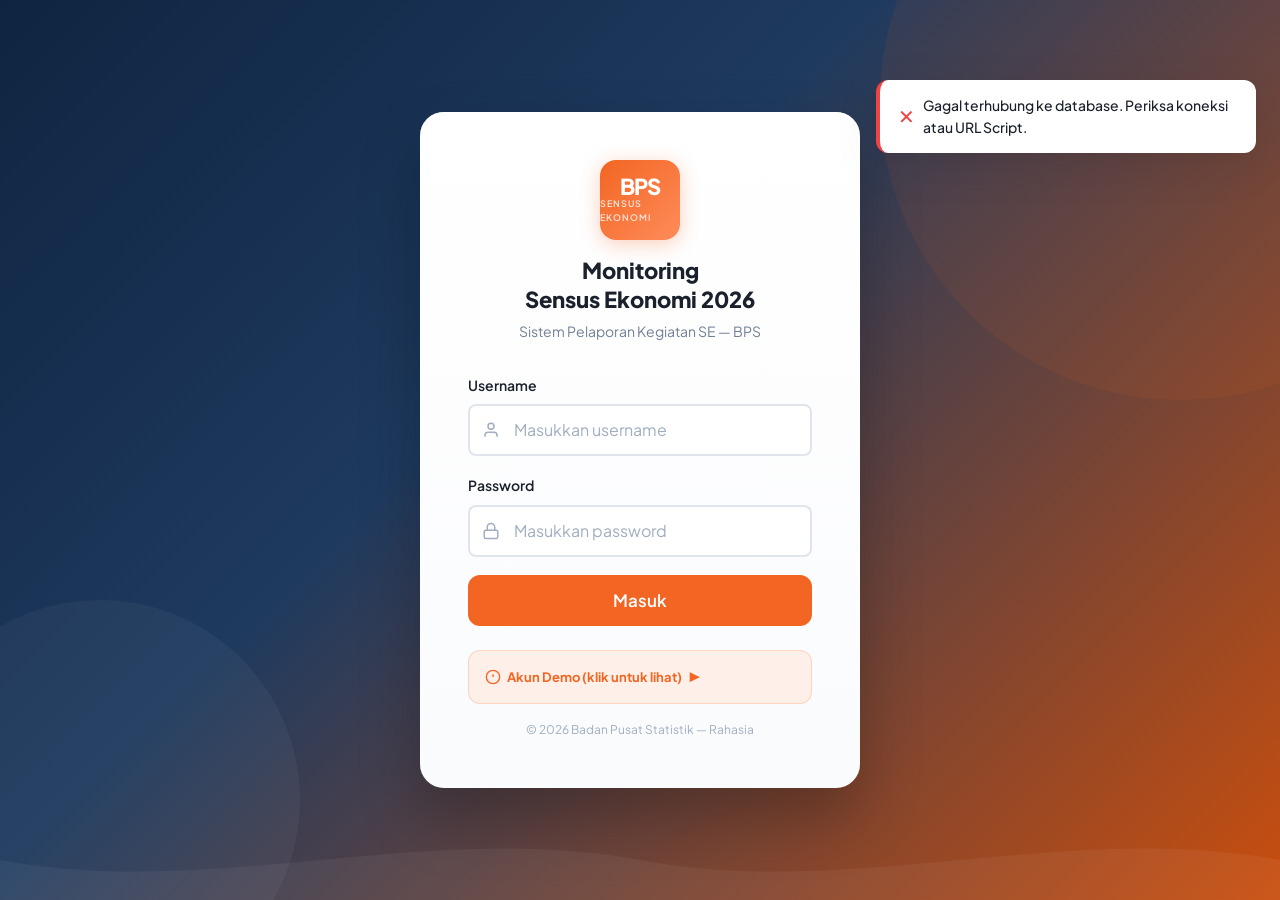
<file: index.html>
<!DOCTYPE html>
<html lang="id">
<head>
  <meta charset="UTF-8">
  <meta name="viewport" content="width=device-width, initial-scale=1.0">
  <title>Login — Monitoring Sensus Ekonomi BPS 2026</title>
  <meta name="description" content="Sistem monitoring kegiatan Sensus Ekonomi BPS 2026. Login untuk mengakses dashboard dan input laporan kegiatan.">
  <link rel="stylesheet" href="css/style.css">
  <style>
    .login-form-group { margin-bottom: 18px; }
    .input-group { position: relative; }
    .input-group .form-control { padding-left: 44px; }
    .input-icon {
      position: absolute; left: 14px; top: 50%; transform: translateY(-50%);
      color: var(--text-light); pointer-events: none; width: 18px; height: 18px;
    }
    .login-error {
      background: var(--danger-light); color: #991B1B; border: 1px solid #FECACA;
      border-radius: var(--radius-sm); padding: 12px 14px; font-size: 14px;
      font-weight: 500; margin-bottom: 16px; display: none; align-items: center; gap: 8px;
    }
    .login-error.show { display: flex; }
    .login-btn-spinner { display: none; }
    .login-btn-spinner.show { display: inline-block; }
    @keyframes spin { to { transform: rotate(360deg); } }
    .spinner { width: 16px; height: 16px; border: 2px solid rgba(255,255,255,0.3); border-top-color: white; border-radius: 50%; animation: spin 0.8s linear infinite; }
    .wave { position: absolute; bottom: 0; left: 0; width: 100%; }
    .wave svg { display: block; }
  </style>
</head>
<body>
  <div class="login-page">
    <!-- Background waves -->
    <div class="wave">
      <svg viewBox="0 0 1200 80" xmlns="http://www.w3.org/2000/svg" preserveAspectRatio="none" style="height:80px;width:100%;">
        <path d="M0,40 C200,80 400,0 600,40 C800,80 1000,0 1200,40 L1200,80 L0,80 Z" fill="rgba(255,255,255,0.05)"/>
      </svg>
    </div>

    <div class="login-card animate-fade-in">
      <!-- Brand -->
      <div class="login-brand">
        <div class="login-logo-box">
          <span>BPS</span>
          <small>SENSUS EKONOMI</small>
        </div>
        <h1 class="login-title">Monitoring<br>Sensus Ekonomi 2026</h1>
        <p class="login-sub">Sistem Pelaporan Kegiatan SE — BPS</p>
      </div>

      <!-- Error message -->
      <div class="login-error" id="login-error">
        <span>⚠</span>
        <span id="login-error-msg">Username atau password salah.</span>
      </div>

      <!-- Form -->
      <form id="login-form" novalidate>
        <div class="login-form-group">
          <label class="form-label" for="username">Username</label>
          <div class="input-group">
            <svg class="input-icon" viewBox="0 0 24 24" fill="none" stroke="currentColor" stroke-width="2">
              <path d="M20 21v-2a4 4 0 0 0-4-4H8a4 4 0 0 0-4 4v2"/>
              <circle cx="12" cy="7" r="4"/>
            </svg>
            <input type="text" id="username" name="username" class="form-control"
              placeholder="Masukkan username" autocomplete="username" required>
          </div>
        </div>

        <div class="login-form-group">
          <label class="form-label" for="password">Password</label>
          <div class="input-group">
            <svg class="input-icon" viewBox="0 0 24 24" fill="none" stroke="currentColor" stroke-width="2">
              <rect x="3" y="11" width="18" height="11" rx="2" ry="2"/>
              <path d="M7 11V7a5 5 0 0 1 10 0v4"/>
            </svg>
            <input type="password" id="password" name="password" class="form-control"
              placeholder="Masukkan password" autocomplete="current-password" required>
          </div>
        </div>

        <button type="submit" class="btn btn-primary btn-block btn-lg" id="login-btn">
          <span class="login-btn-spinner" id="btn-spinner"><div class="spinner"></div></span>
          <span id="btn-text">Masuk</span>
        </button>
      </form>

      <!-- Demo accounts -->
      <div class="demo-box">
        <div class="demo-box-toggle" id="demo-toggle">
          <svg width="16" height="16" viewBox="0 0 24 24" fill="none" stroke="currentColor" stroke-width="2">
            <circle cx="12" cy="12" r="10"/><path d="M12 8v4m0 4h.01"/>
          </svg>
          Akun Demo (klik untuk lihat)
          <span class="arrow" id="demo-arrow">▶</span>
        </div>
        <div class="demo-accounts-table" id="demo-accounts">
          <div style="margin-bottom:6px;margin-top:8px;font-size:11px;color:var(--text-muted);">Password semua akun: <strong style="color:var(--text)">bps2026</strong></div>
          <div class="demo-row"><span>kepala</span><span class="badge badge-primary" style="font-size:10px">Kepala BPS</span></div>
          <div class="demo-row"><span>ketua_se</span><span class="badge badge-info" style="font-size:10px">Ketua Pelaksana</span></div>
          <div class="demo-row"><span>wakil</span><span class="badge badge-info" style="font-size:10px">Wakil Ketua</span></div>
          <div class="demo-row"><span>sekretaris</span><span class="badge badge-secondary" style="font-size:10px">Sekretaris</span></div>
          <div class="demo-row"><span>kteknis</span><span class="badge badge-secondary" style="font-size:10px">Ketua Teknis</span></div>
          <div class="demo-row"><span>angteknis1</span><span class="badge badge-secondary" style="font-size:10px">Anggota Teknis</span></div>
          <div class="demo-row"><span>kpengolahan</span><span class="badge badge-secondary" style="font-size:10px">Ketua Pengolahan</span></div>
          <div class="demo-row"><span>angpengolahan1</span><span class="badge badge-secondary" style="font-size:10px">Anggota Pengolahan</span></div>
          <div class="demo-row"><span>kadmin</span><span class="badge badge-secondary" style="font-size:10px">Ketua Administrasi</span></div>
          <div class="demo-row"><span>kanalisis</span><span class="badge badge-secondary" style="font-size:10px">Ketua Analisis</span></div>
        </div>
      </div>

      <p style="text-align:center;font-size:12px;color:var(--text-light);margin-top:16px;">
        © 2026 Badan Pusat Statistik — Rahasia
      </p>
    </div>
  </div>

  <div id="toast-container"></div>

  <script src="js/api.js"></script>
  <script src="js/data.js"></script>
  <script src="js/app.js"></script>
  <script>
    // If already logged in, redirect
    document.addEventListener('DOMContentLoaded', async () => {
      showLoading("Terhubung ke server...");
      await fetchInitData(); // Load Users & Laporan from GAS
      hideLoading();
      
      const user = getCurrentUser();
      if (user) {
        redirectUser(user);
      }

      // Demo toggle
      const toggle = document.getElementById('demo-toggle');
      const accounts = document.getElementById('demo-accounts');
      const arrow = document.getElementById('demo-arrow');
      toggle.addEventListener('click', () => {
        accounts.classList.toggle('open');
        arrow.classList.toggle('open');
      });

      // Login form
      const form = document.getElementById('login-form');
      form.addEventListener('submit', async (e) => {
        e.preventDefault();
        const username = document.getElementById('username').value;
        const password = document.getElementById('password').value;
        const errEl = document.getElementById('login-error');
        const btnSpinner = document.getElementById('btn-spinner');
        const btnText = document.getElementById('btn-text');

        errEl.classList.remove('show');

        if (!username || !password) {
          document.getElementById('login-error-msg').textContent = 'Username dan password wajib diisi.';
          errEl.classList.add('show');
          return;
        }

        // Show loading
        btnSpinner.classList.add('show');
        btnText.textContent = 'Memproses...';
        document.getElementById('login-btn').disabled = true;

        await new Promise(r => setTimeout(r, 600)); // small delay for UX

        const user = login(username, password);
        if (!user) {
          btnSpinner.classList.remove('show');
          btnText.textContent = 'Masuk';
          document.getElementById('login-btn').disabled = false;
          document.getElementById('login-error-msg').textContent = 'Username atau password salah. Silakan coba lagi.';
          errEl.classList.add('show');
          document.getElementById('password').value = '';
          document.getElementById('password').focus();
          return;
        }

        btnText.textContent = 'Berhasil! Mengalihkan...';
        await new Promise(r => setTimeout(r, 300));
        redirectUser(user);
      });
    });

    function redirectUser(user) {
      window.location.href = 'home.html';
    }
  </script>
</body>
</html>
</file>
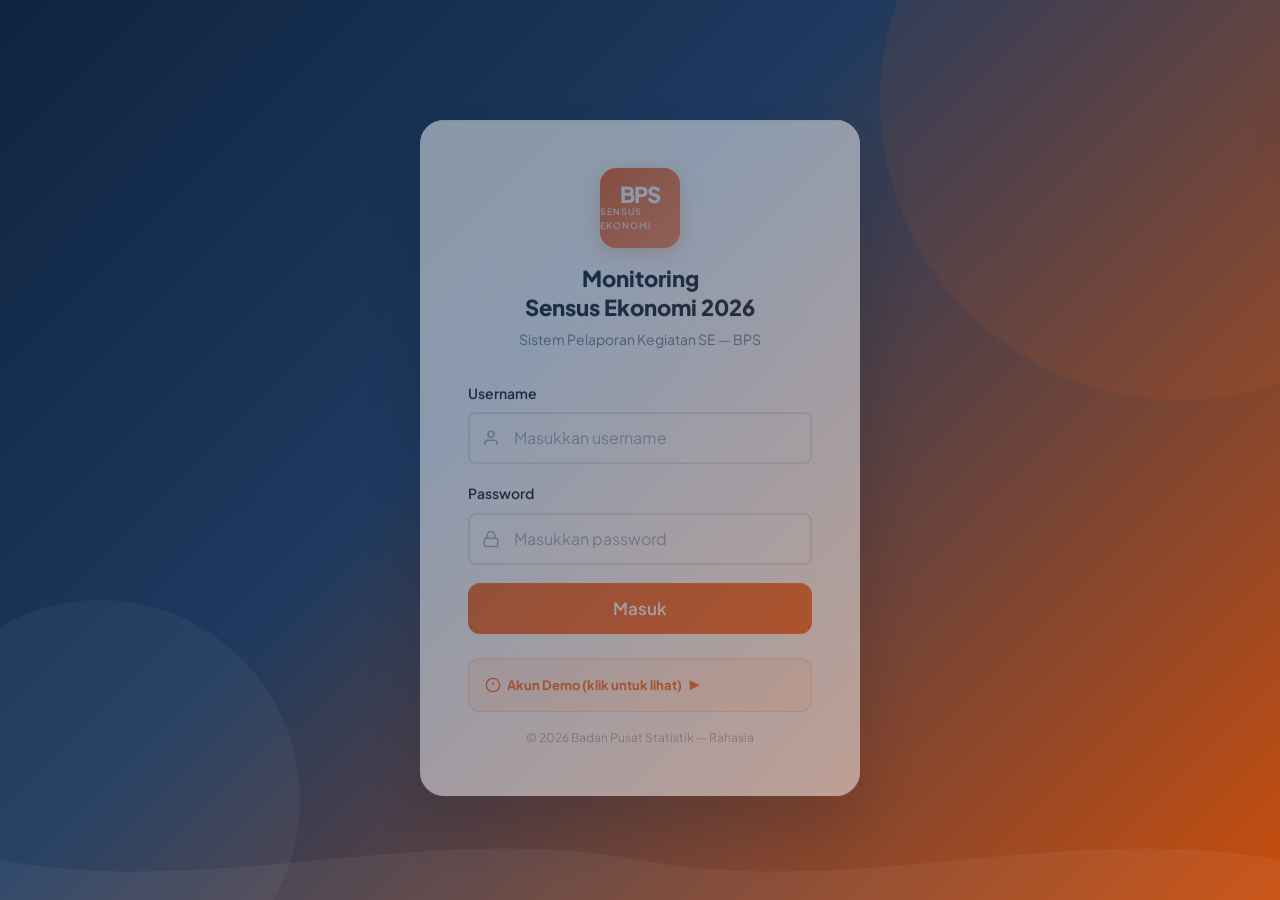
<file: anggota.html>
<!DOCTYPE html>
<html lang="id">
<head>
  <meta charset="UTF-8">
  <meta name="viewport" content="width=device-width, initial-scale=1.0">
  <title>Anggota Tim — Monitoring Sensus Ekonomi BPS 2026</title>
  <meta name="description" content="Daftar anggota tim Sensus Ekonomi BPS 2026 beserta bidang dan jabatan masing-masing.">
  <link rel="stylesheet" href="css/style.css">
  <style>
    /* ── Page-specific: Anggota ── */

    /* Search & Filter Bar */
    .anggota-toolbar {
      display: flex; align-items: center; gap: var(--space-md);
      margin-bottom: var(--space-xl); flex-wrap: wrap;
    }
    .search-box {
      flex: 1; min-width: 220px; position: relative;
    }
    .search-box input {
      width: 100%;
      padding: 12px 14px 12px 42px;
      border: 2px solid var(--border);
      border-radius: var(--radius-md);
      font-size: 15px; font-family: var(--font);
      background: linear-gradient(180deg, #FFFFFF 0%, #FAFBFD 100%);
      box-shadow: var(--shadow-glossy);
      transition: var(--transition);
      color: var(--text);
    }
    .search-box input:focus {
      outline: none; border-color: var(--primary);
      box-shadow: 0 0 0 3px var(--primary-glow), var(--shadow-glossy);
    }
    .search-box input::placeholder { color: var(--text-light); }
    .search-box-icon {
      position: absolute; left: 14px; top: 50%; transform: translateY(-50%);
      color: var(--text-light); pointer-events: none;
    }
    .filter-select {
      padding: 12px 38px 12px 14px;
      border: 2px solid var(--border);
      border-radius: var(--radius-md);
      font-size: 14px; font-family: var(--font); font-weight: 600;
      color: var(--text);
      background: linear-gradient(180deg, #FFFFFF 0%, #FAFBFD 100%);
      box-shadow: var(--shadow-glossy);
      cursor: pointer; transition: var(--transition);
      appearance: none;
      background-image: url("data:image/svg+xml,%3Csvg xmlns='http://www.w3.org/2000/svg' fill='none' viewBox='0 0 24 24' stroke='%236B7280'%3E%3Cpath stroke-linecap='round' stroke-linejoin='round' stroke-width='2' d='M19 9l-7 7-7-7'/%3E%3C/svg%3E");
      background-repeat: no-repeat; background-position: right 12px center;
      background-size: 18px;
    }
    .filter-select:focus { outline: none; border-color: var(--primary); }

    /* Summary Stats */
    .anggota-stats {
      display: flex; gap: var(--space-md); margin-bottom: var(--space-xl);
      flex-wrap: wrap;
    }
    .anggota-stat {
      background: linear-gradient(180deg, #FFFFFF 0%, #FAFBFD 100%);
      border: 1px solid var(--border);
      border-radius: var(--radius-md);
      padding: 14px 20px;
      box-shadow: var(--shadow-glossy);
      display: flex; align-items: center; gap: var(--space-sm);
      font-size: 14px; font-weight: 600; color: var(--text-muted);
      flex: 1; min-width: 140px; justify-content: center;
    }
    .anggota-stat-num {
      font-size: 22px; font-weight: 800; color: var(--text); line-height: 1;
    }

    /* Bidang Group */
    .bidang-group { margin-bottom: var(--space-2xl); }
    .bidang-header {
      display: flex; align-items: center; gap: var(--space-md);
      margin-bottom: var(--space-lg);
    }
    .bidang-icon {
      width: 44px; height: 44px; border-radius: var(--radius-md);
      display: flex; align-items: center; justify-content: center;
      font-size: 22px; flex-shrink: 0;
      box-shadow: 0 4px 12px rgba(0,0,0,0.08);
    }
    .bidang-icon.pimpinan    { background: linear-gradient(135deg, #F26522, #FF8C5A); }
    .bidang-icon.sekretariat { background: linear-gradient(135deg, #8B5CF6, #A78BFA); }
    .bidang-icon.teknis      { background: linear-gradient(135deg, #2563EB, #3B82F6); }
    .bidang-icon.pengolahan  { background: linear-gradient(135deg, #10B981, #34D399); }
    .bidang-icon.admin       { background: linear-gradient(135deg, #F59E0B, #FCD34D); }
    .bidang-icon.analisis    { background: linear-gradient(135deg, #EC4899, #F472B6); }
    .bidang-header-text { flex: 1; }
    .bidang-name {
      font-size: 18px; font-weight: 800; color: var(--text); line-height: 1.3;
    }
    .bidang-count {
      font-size: 13px; color: var(--text-muted); font-weight: 500; margin-top: 2px;
    }
    .bidang-line { flex: 1; height: 1px; background: var(--border); }

    /* All grids: centered flex */
    .member-grid, .member-grid-featured {
      display: flex;
      flex-wrap: wrap;
      justify-content: center;
      gap: var(--space-lg);
    }
    /* Card fixed width so they align nicely */
    .member-card {
      width: 200px; flex-shrink: 0;
      background: linear-gradient(180deg, #FFFFFF 0%, #FAFBFD 100%);
      border: 1px solid var(--border);
      border-radius: var(--radius-lg);
      box-shadow: var(--shadow-glossy);
      transition: all 0.25s cubic-bezier(0.4, 0, 0.2, 1);
      display: flex; flex-direction: column; align-items: center;
      position: relative; overflow: hidden;
      text-align: center;
    }
    /* Pimpinan / featured cards: slightly larger */
    .member-card.is-featured { width: 220px; }
    /* Ketua: elevated + bigger */
    .member-card.is-ketua {
      width: 220px;
      box-shadow: var(--shadow-md), inset 0 1px 0 rgba(255,255,255,0.95);
      border-color: rgba(0,0,0,0.08);
    }
    .member-card.is-ketua::before { height: 4px !important; }
    .member-card.is-ketua .member-photo,
    .member-card.is-ketua .member-photo-placeholder { height: 210px; }
    .member-card.is-ketua .member-photo-placeholder-avatar { width: 88px; height: 88px; font-size: 28px; }
    .member-card.is-ketua .member-name { font-size: 15px; }
    .member-card.is-ketua .member-jabatan { font-size: 12px; }
    .member-card::before {
      content: ''; position: absolute;
      top: 0; left: 0; right: 0; height: 3px;
      border-radius: var(--radius-lg) var(--radius-lg) 0 0;
      z-index: 2;
    }
    .member-card:hover {
      transform: translateY(-4px);
      box-shadow: var(--shadow-md), inset 0 1px 0 rgba(255,255,255,0.9);
    }

    /* ── Photo area ── */
    .member-photo-wrap {
      width: 100%; position: relative;
      cursor: pointer; overflow: hidden;
    }
    /* JPG/default – crop-fill */
    .member-photo {
      width: 100%; height: 180px;
      object-fit: cover; display: block;
      transition: transform 0.3s ease;
    }
    /* PNG – contain so transparent bg shows through; wrap shows the role tint */
    .member-photo.is-png {
      object-fit: contain;
      padding: 12px;
      background: transparent;
    }
    /* Tint the wrap itself when photo is PNG */
    .member-photo-wrap.has-png { }
    .member-photo-wrap.has-png.bg-pimpinan   { background: linear-gradient(180deg,#FEF0E8,#FAFBFD); }
    .member-photo-wrap.has-png.bg-sekretaris { background: linear-gradient(180deg,#EDE9FE,#FAFBFD); }
    .member-photo-wrap.has-png.bg-ketua      { background: linear-gradient(180deg,#DBEAFE,#FAFBFD); }
    .member-photo-wrap.has-png.bg-anggota    { background: linear-gradient(180deg,#D1FAE5,#FAFBFD); }
    .member-photo-placeholder {
      width: 100%; height: 180px;
      display: flex; flex-direction: column;
      align-items: center; justify-content: center;
      gap: 8px;
    }
    .member-photo-placeholder-avatar {
      width: 72px; height: 72px; border-radius: 50%;
      display: flex; align-items: center; justify-content: center;
      color: white; font-size: 24px; font-weight: 800;
      box-shadow: 0 4px 16px rgba(0,0,0,0.15);
    }
    .member-photo-placeholder-hint {
      font-size: 11px; font-weight: 600; opacity: 0.55;
    }
    /* Camera overlay on hover */
    .member-photo-overlay {
      position: absolute; inset: 0;
      background: rgba(0,0,0,0); 
      display: flex; align-items: center; justify-content: center;
      transition: background 0.2s; flex-direction: column; gap: 6px;
    }
    .member-photo-overlay-icon {
      font-size: 28px; opacity: 0;
      transform: translateY(6px);
      transition: all 0.2s;
    }
    .member-photo-overlay-text {
      font-size: 11px; font-weight: 700; color: white; opacity: 0;
      transform: translateY(4px); transition: all 0.2s 0.05s;
    }
    .member-photo-wrap:hover .member-photo-overlay { background: rgba(0,0,0,0.38); }
    .member-photo-wrap:hover .member-photo-overlay-icon { opacity: 1; transform: translateY(0); }
    .member-photo-wrap:hover .member-photo-overlay-text { opacity: 1; transform: translateY(0); }
    .member-photo-wrap:hover .member-photo { transform: scale(1.04); }
    .member-photo-input { display: none; }

    /* ── Info below photo ── */
    .member-info {
      padding: 14px 16px 16px;
      width: 100%;
    }
    .member-name {
      font-size: 14px; font-weight: 700; color: var(--text);
      line-height: 1.3; margin-bottom: 4px; word-break: break-word;
    }
    .member-jabatan {
      font-size: 11px; color: var(--text-muted); line-height: 1.4;
      margin-bottom: 8px;
    }
    .member-role-badge {
      display: inline-flex; align-items: center; gap: 4px;
      padding: 3px 10px; border-radius: var(--radius-full);
      font-size: 11px; font-weight: 700;
    }
    .role-pimpinan   { background: #FEF0E8; color: #C94E0E; }
    .role-sekretaris { background: #EDE9FE; color: #6D28D9; }
    .role-ketua      { background: #DBEAFE; color: #1D4ED8; }
    .role-anggota    { background: #D1FAE5; color: #047857; }

    /* Color-code by role — background tint on placeholder */
    .member-card[data-role="penanggung_jawab"]::before,
    .member-card[data-role="ketua_pelaksana"]::before,
    .member-card[data-role="wakil_ketua"]::before {
      background: linear-gradient(90deg, #F26522, #FF8C5A);
    }
    .member-card[data-role="sekretaris"]::before { background: linear-gradient(90deg, #8B5CF6, #A78BFA); }
    .member-card[data-role="ketua_bidang"]::before { background: linear-gradient(90deg, #2563EB, #60A5FA); }
    .member-card[data-role="anggota"]::before { background: linear-gradient(90deg, #10B981, #6EE7B7); }

    /* Avatar gradient per role (used in placeholder) */
    .av-pimpinan  { background: linear-gradient(135deg, #F26522, #FF8C5A); }
    .av-sekretaris{ background: linear-gradient(135deg, #8B5CF6, #A78BFA); }
    .av-ketua     { background: linear-gradient(135deg, #2563EB, #3B82F6); }
    .av-anggota   { background: linear-gradient(135deg, #10B981, #34D399); }
    /* Placeholder bg tint */
    .bg-pimpinan  { background: linear-gradient(180deg, #FEF0E8 0%, #FAFBFD 100%); }
    .bg-sekretaris{ background: linear-gradient(180deg, #EDE9FE 0%, #FAFBFD 100%); }
    .bg-ketua     { background: linear-gradient(180deg, #DBEAFE 0%, #FAFBFD 100%); }
    .bg-anggota   { background: linear-gradient(180deg, #D1FAE5 0%, #FAFBFD 100%); }

    /* Empty search state */
    .anggota-empty {
      text-align: center; padding: var(--space-3xl) var(--space-xl);
      color: var(--text-muted);
    }
    .anggota-empty-icon { font-size: 56px; margin-bottom: var(--space-md); display: block; }
    .anggota-empty-title { font-size: 18px; font-weight: 700; color: var(--text); margin-bottom: 6px; }
    .anggota-empty-desc { font-size: 14px; }

    @media (max-width: 640px) {
      .anggota-toolbar { flex-direction: column; }
      .filter-select { width: 100%; }
      .member-grid { grid-template-columns: 1fr; }
    }
  </style>
</head>
<body>

<!-- ─── NAVBAR ─── -->
<nav class="navbar">
  <div class="navbar-inner">
    <a href="home.html" class="navbar-brand">
      <div class="navbar-logo"><span>BPS</span><small>SE</small></div>
      <div class="navbar-brand-text">
        <span class="navbar-brand-title">Monitoring SE</span>
        <span class="navbar-brand-sub">Sensus Ekonomi 2026</span>
      </div>
    </a>
    <nav class="navbar-nav" id="navbar-nav">
      <a href="dashboard.html" class="nav-link" id="nav-dashboard-link" style="display:none">
        <svg viewBox="0 0 24 24" fill="none" stroke="currentColor" stroke-width="2"><rect x="3" y="3" width="7" height="7"/><rect x="14" y="3" width="7" height="7"/><rect x="14" y="14" width="7" height="7"/><rect x="3" y="14" width="7" height="7"/></svg>
        Dashboard
      </a>
      <a href="laporan.html" class="nav-link">
        <svg viewBox="0 0 24 24" fill="none" stroke="currentColor" stroke-width="2"><path d="M14 2H6a2 2 0 0 0-2 2v16a2 2 0 0 0 2 2h12a2 2 0 0 0 2-2V8z"/><polyline points="14 2 14 8 20 8"/></svg>
        Input Laporan
      </a>
      <a href="riwayat.html" class="nav-link">
        <svg viewBox="0 0 24 24" fill="none" stroke="currentColor" stroke-width="2"><circle cx="12" cy="12" r="10"/><polyline points="12 6 12 12 16 14"/></svg>
        Riwayat
      </a>
      <a href="anggota.html" class="nav-link">
        <svg viewBox="0 0 24 24" fill="none" stroke="currentColor" stroke-width="2"><path d="M17 21v-2a4 4 0 0 0-4-4H5a4 4 0 0 0-4 4v2"/><circle cx="9" cy="7" r="4"/><path d="M23 21v-2a4 4 0 0 0-3-3.87"/><path d="M16 3.13a4 4 0 0 1 0 7.75"/></svg>
        Anggota
      </a>
    </nav>
    <div class="navbar-user">
      <div class="user-info">
        <div class="user-avatar" id="nav-avatar">?</div>
        <div class="user-details">
          <span class="user-name" id="nav-user-name">Loading...</span>
          <span class="user-role" id="nav-user-role"></span>
        </div>
      </div>
      <button class="btn-logout" id="btn-logout">
        <svg width="16" height="16" viewBox="0 0 24 24" fill="none" stroke="currentColor" stroke-width="2"><path d="M9 21H5a2 2 0 0 1-2-2V5a2 2 0 0 1 2-2h4"/><polyline points="16 17 21 12 16 7"/><line x1="21" y1="12" x2="9" y2="12"/></svg>
        Keluar
      </button>
      <button class="mobile-nav-toggle" id="mobile-nav-toggle" aria-label="Menu"><span></span><span></span><span></span></button>
    </div>
  </div>
</nav>

<!-- ─── MAIN ─── -->
<main class="page-wrapper">
  <div class="container" style="max-width:1200px">

    <!-- Page Header -->
    <div class="page-header animate-fade-in">
      <h1 class="page-title">👥 Anggota Tim SE 2026</h1>
      <p class="page-subtitle">Daftar seluruh anggota tim Sensus Ekonomi 2026 BPS Kabupaten Kepulauan Sula beserta bidang dan jabatan masing-masing.</p>
    </div>

    <!-- Summary Stats -->
    <div class="anggota-stats animate-fade-in anim-delay-1" id="anggota-stats"></div>

    <!-- Toolbar: Search + Filter -->
    <div class="anggota-toolbar animate-fade-in anim-delay-1">
      <div class="search-box">
        <svg class="search-box-icon" width="18" height="18" viewBox="0 0 24 24" fill="none" stroke="currentColor" stroke-width="2"><circle cx="11" cy="11" r="8"/><line x1="21" y1="21" x2="16.65" y2="16.65"/></svg>
        <input type="text" id="search-input" placeholder="Cari nama anggota...">
      </div>
      <select class="filter-select" id="filter-bidang">
        <option value="">Semua Bidang</option>
      </select>
    </div>

    <!-- Member List Container -->
    <div id="member-list" class="animate-fade-in anim-delay-2"></div>

  </div>
</main>

<div id="toast-container"></div>
<script src="js/api.js"></script>
<script src="js/data.js"></script>
<script src="js/app.js"></script>
<script>
document.addEventListener('DOMContentLoaded', async () => {
  showLoading("Memuat data anggota...");
  await fetchInitData();
  hideLoading();

  const user = requireAuth();
  if (!user) return;

  // ── Define bidang groups with styling ──
  const BIDANG_CONFIG = [
    { name: 'Pimpinan',          icon: '👑', iconCls: 'pimpinan',    emoji: '🏛️' },
    { name: 'Sekretariat',       icon: '📋', iconCls: 'sekretariat', emoji: '📋' },
    { name: 'Teknis Pendataan dan Manajemen Lapangan',                 icon: '🗺️', iconCls: 'teknis',      emoji: '🗺️' },
    { name: 'Pengolahan, Teknologi Informasi dan Diseminasi',          icon: '💻', iconCls: 'pengolahan',  emoji: '💻' },
    { name: 'Administrasi, Hubungan Masyarakat dan Manajemen Risiko',  icon: '📢', iconCls: 'admin',       emoji: '📢' },
    { name: 'Analisis dan Kualitas Data',                              icon: '📊', iconCls: 'analisis',    emoji: '📊' },
  ];

  // ── Role label mapping ──
  function getRoleLabel(role) {
    const map = {
      penanggung_jawab: 'Pimpinan',
      ketua_pelaksana: 'Pimpinan',
      wakil_ketua: 'Pimpinan',
      sekretaris: 'Sekretariat',
      ketua_bidang: 'Ketua Bidang',
      anggota: 'Anggota',
    };
    return map[role] || role;
  }

  function getRoleBadgeClass(role) {
    if (['penanggung_jawab','ketua_pelaksana','wakil_ketua'].includes(role)) return 'role-pimpinan';
    if (role === 'sekretaris') return 'role-sekretaris';
    if (role === 'ketua_bidang') return 'role-ketua';
    return 'role-anggota';
  }

  // ── Build stats panel ──
  function renderStats(members) {
    const totalAll = BPS_USERS.length;
    const pimpinan = BPS_USERS.filter(u => ['penanggung_jawab','ketua_pelaksana','wakil_ketua'].includes(u.role)).length;
    const ketua = BPS_USERS.filter(u => u.role === 'ketua_bidang').length;
    const anggota = BPS_USERS.filter(u => u.role === 'anggota').length;
    const bidangCount = new Set(BPS_USERS.map(u => u.bidang)).size;

    html('anggota-stats', `
      <div class="anggota-stat">
        <span class="anggota-stat-num">${totalAll}</span> Total Anggota
      </div>
      <div class="anggota-stat">
        <span class="anggota-stat-num">${bidangCount}</span> Bidang/Unit
      </div>
      <div class="anggota-stat">
        <span class="anggota-stat-num">${pimpinan + 1}</span> Pimpinan & Sekretariat
      </div>
      <div class="anggota-stat">
        <span class="anggota-stat-num">${ketua}</span> Ketua Bidang
      </div>
      <div class="anggota-stat">
        <span class="anggota-stat-num">${anggota}</span> Anggota
      </div>
    `);
  }

  // ── Populate filter dropdown ──
  function populateFilter() {
    const select = getEl('filter-bidang');
    BIDANG_CONFIG.forEach(b => {
      const members = BPS_USERS.filter(u => u.bidang === b.name);
      if (members.length > 0) {
        const opt = document.createElement('option');
        opt.value = b.name;
        opt.textContent = `${b.icon} ${b.name} (${members.length})`;
        select.appendChild(opt);
      }
    });
  }

  // ── Storage key for photos ──
  const PHOTO_KEY = 'bps_member_photos_v1';
  function getPhotos() {
    try { return JSON.parse(localStorage.getItem(PHOTO_KEY) || '{}'); }
    catch { return {}; }
  }
  function savePhoto(userId, base64) {
    const photos = getPhotos();
    photos[userId] = base64;
    localStorage.setItem(PHOTO_KEY, JSON.stringify(photos));
  }
  function removePhoto(userId) {
    const photos = getPhotos();
    delete photos[userId];
    localStorage.setItem(PHOTO_KEY, JSON.stringify(photos));
  }

  // ── Avatar class helper ──
  function getAvatarClass(role) {
    if (['penanggung_jawab','ketua_pelaksana','wakil_ketua'].includes(role)) return 'av-pimpinan';
    if (role === 'sekretaris') return 'av-sekretaris';
    if (role === 'ketua_bidang') return 'av-ketua';
    return 'av-anggota';
  }
  function getBgClass(role) {
    if (['penanggung_jawab','ketua_pelaksana','wakil_ketua'].includes(role)) return 'bg-pimpinan';
    if (role === 'sekretaris') return 'bg-sekretaris';
    if (role === 'ketua_bidang') return 'bg-ketua';
    return 'bg-anggota';
  }

  // ── Render member card HTML ──
  function memberCardHTML(u, featured = false, isKetua = false) {
    const photos = getPhotos();
    const photoData = photos[u.id];
    const photoBase64 = photoData ? (photoData.base64 || photoData) : null;
    const photoMime   = photoData ? (photoData.mime || 'image/jpeg') : null;
    const isPng = photoMime === 'image/png';

    const photoContent = photoBase64
      ? `<img class="member-photo${isPng ? ' is-png' : ''}" src="${photoBase64}" alt="Foto ${u.nama}">`
      : `<div class="member-photo-placeholder ${getBgClass(u.role)}">
           <div class="member-photo-placeholder-avatar ${getAvatarClass(u.role)}">${u.avatar}</div>
           <div class="member-photo-placeholder-hint">Klik untuk upload foto</div>
         </div>`;
    const wrapBgClass = isPng ? `has-png ${getBgClass(u.role)}` : '';
    const cardClass = [featured ? 'is-featured' : '', isKetua ? 'is-ketua' : ''].filter(Boolean).join(' ');
    return `
      <div class="member-card ${cardClass}" data-role="${u.role}" data-name="${u.nama.toLowerCase()}" data-bidang="${u.bidang}" data-id="${u.id}">
        <div class="member-photo-wrap ${wrapBgClass}" title="Klik untuk ganti foto" onclick="document.getElementById('photo-input-${u.id}').click()">
          ${photoContent}
          <div class="member-photo-overlay">
            <div class="member-photo-overlay-icon">📷</div>
            <div class="member-photo-overlay-text">${photoBase64 ? 'Ganti Foto' : 'Upload Foto'}</div>
          </div>
          <input type="file" accept="image/*" class="member-photo-input" id="photo-input-${u.id}"
            onchange="handlePhotoUpload(event, ${u.id})">
        </div>
        <div class="member-info">
          <div class="member-name">${u.nama}</div>
          <div class="member-jabatan">${u.jabatan}</div>
          <span class="member-role-badge ${getRoleBadgeClass(u.role)}">${getRoleLabel(u.role)}</span>
        </div>
      </div>
    `;
  }

  // ── Handle photo upload ── save base64 + mime type ──
  window.handlePhotoUpload = async function(event, userId) {
    const file = event.target.files[0];
    if (!file) return;
    // For PNG keep full quality to preserve transparency info;
    // for others compress normally.
    const isPng = file.type === 'image/png';
    const base64 = isPng
      ? await fileToBase64(file)          // keep as-is, dont re-encode
      : await compressImage(file, 400, 0.82);
    savePhoto(userId, { base64, mime: file.type });
    render();
    showToast('Foto berhasil diperbarui!', 'success');
  };

  // ── Main render function ──
  function render() {
    const searchVal = (getEl('search-input').value || '').toLowerCase().trim();
    const bidangVal = getEl('filter-bidang').value;

    let filtered = BPS_USERS.filter(u => {
      const matchSearch = !searchVal || u.nama.toLowerCase().includes(searchVal) || u.jabatan.toLowerCase().includes(searchVal);
      const matchBidang = !bidangVal || u.bidang === bidangVal;
      return matchSearch && matchBidang;
    });

    if (filtered.length === 0) {
      html('member-list', `
        <div class="anggota-empty">
          <span class="anggota-empty-icon">🔍</span>
          <div class="anggota-empty-title">Tidak ditemukan</div>
          <div class="anggota-empty-desc">Tidak ada anggota yang cocok dengan pencarian "${searchVal || bidangVal}"</div>
        </div>
      `);
      return;
    }

    // Group by bidang in the configured order
    let output = '';
    BIDANG_CONFIG.forEach(b => {
      const members = filtered.filter(u => u.bidang === b.name);
      if (members.length === 0) return;

      // ── Reorder so ketua sits in the middle of anggota ──
      // "Ketua" roles for this group: ketua_bidang, or ketua_pelaksana (for Pimpinan)
      const ketuaRoles = ['ketua_bidang', 'ketua_pelaksana'];
      const ketuaMembers  = members.filter(m => ketuaRoles.includes(m.role));
      const lainnya       = members.filter(m => !ketuaRoles.includes(m.role));

      // Insert each ketua at the middle of the remaining members
      const ordered = [...lainnya];
      ketuaMembers.forEach(k => {
        const mid = Math.floor(ordered.length / 2);
        // If there are already ketua inserted, insert after previous ketua
        // Simple: insert at current mid of the growing array each time
        ordered.splice(mid, 0, k);
      });

      // All grids centered; featured = Pimpinan/Sekretariat
      const isPimpinan = b.name === 'Pimpinan' || b.name === 'Sekretariat';
      const gridClass  = 'member-grid' + (isPimpinan ? '-featured' : '');

      output += `
        <div class="bidang-group">
          <div class="bidang-header">
            <div class="bidang-icon ${b.iconCls}">${b.icon}</div>
            <div class="bidang-header-text">
              <div class="bidang-name">${b.name}</div>
              <div class="bidang-count">${members.length} anggota</div>
            </div>
          </div>
          <div class="${gridClass}">
            ${ordered.map(m => memberCardHTML(m, isPimpinan, ketuaRoles.includes(m.role))).join('')}
          </div>
        </div>
      `;
    });

    html('member-list', output);
  }

  // ── Init ──
  renderStats();
  populateFilter();
  render();

  // ── Event listeners ──
  getEl('search-input').addEventListener('input', render);
  getEl('filter-bidang').addEventListener('change', render);
});
</script>
</body>
</html>
</file>
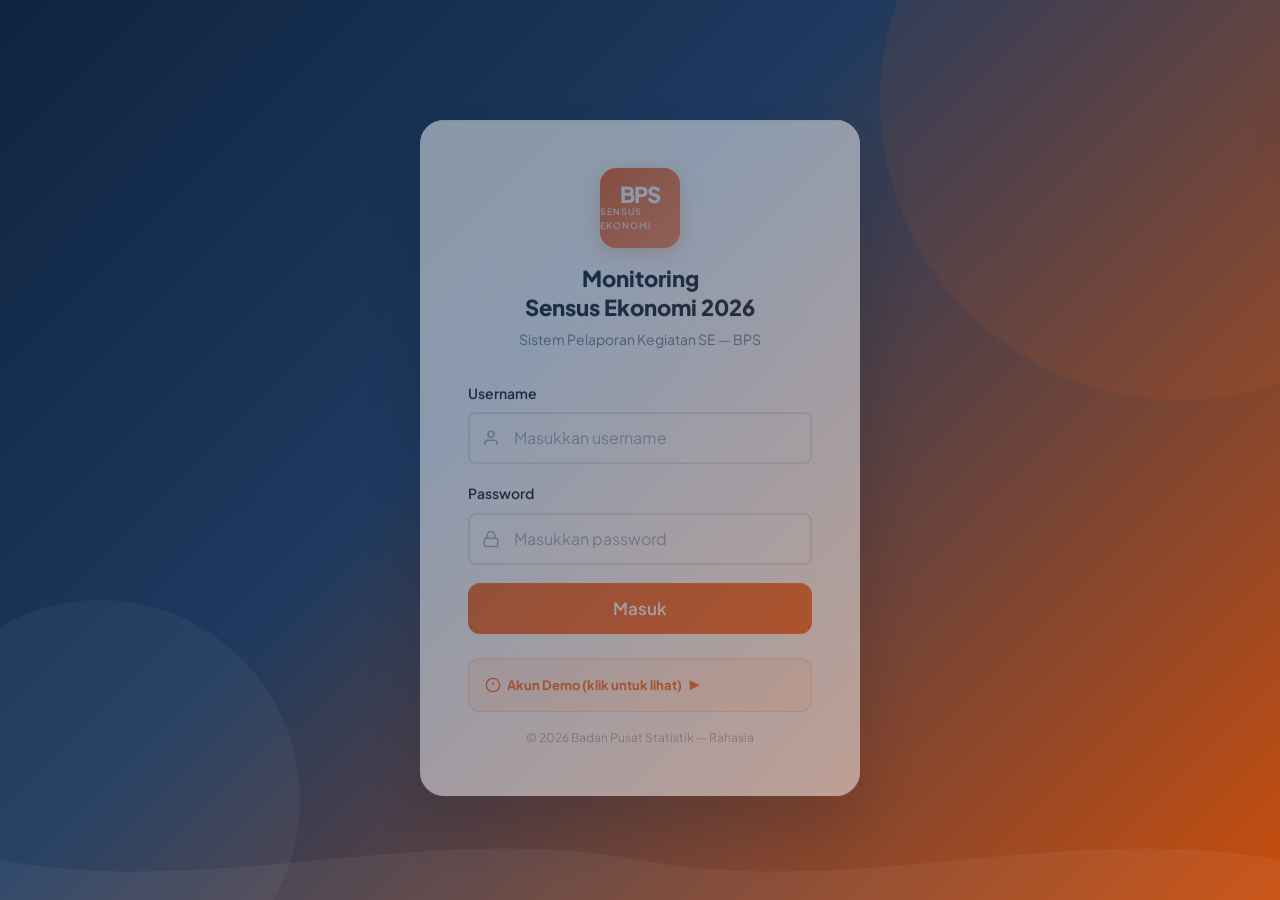
<file: home.html>
<!DOCTYPE html>
<html lang="id">
<head>
  <meta charset="UTF-8">
  <meta name="viewport" content="width=device-width, initial-scale=1.0">
  <title>Beranda — Monitoring Sensus Ekonomi BPS 2026</title>
  <link rel="stylesheet" href="css/style.css">
  <style>
    .home-page {
      min-height: 100vh;
      display: flex;
      flex-direction: column;
      background: linear-gradient(160deg, #0f2744 0%, #1a3a6b 50%, #0e1f3d 100%);
    }

    /* Subtle background pattern */
    .home-page::before {
      content: '';
      position: fixed; inset: 0; z-index: 0;
      background-image:
        radial-gradient(circle at 20% 20%, rgba(242,101,34,0.08) 0%, transparent 50%),
        radial-gradient(circle at 80% 80%, rgba(37,99,235,0.12) 0%, transparent 50%);
      pointer-events: none;
    }

    .home-inner {
      flex: 1; display: flex; flex-direction: column;
      align-items: center; justify-content: center;
      padding: 40px 24px; position: relative; z-index: 1;
    }

    /* Header */
    .home-header { text-align: center; margin-bottom: 52px; }
    .home-logo {
      width: 64px; height: 64px;
      background: linear-gradient(135deg, var(--primary), #FF8C5A);
      border-radius: 18px; display: inline-flex;
      flex-direction: column; align-items: center; justify-content: center;
      margin-bottom: 20px; box-shadow: 0 8px 24px rgba(242,101,34,0.35);
    }
    .home-logo span { font-size: 16px; font-weight: 900; color: white; line-height: 1; }
    .home-logo small { font-size: 7px; font-weight: 700; color: rgba(255,255,255,0.8); letter-spacing: 1px; }
    .home-greeting {
      font-size: 13px; font-weight: 600; color: rgba(255,255,255,0.5);
      text-transform: uppercase; letter-spacing: 0.1em; margin-bottom: 8px;
    }
    .home-user-name {
      font-size: 28px; font-weight: 800; color: white; margin-bottom: 4px;
    }
    .home-user-role {
      font-size: 14px; color: rgba(255,255,255,0.55);
    }

    /* Cards */
    .home-cards {
      display: grid;
      grid-template-columns: 1fr 1fr;
      gap: 20px;
      width: 100%; max-width: 620px;
    }
    @media (max-width: 560px) { .home-cards { grid-template-columns: 1fr; } }

    .home-card {
      background: linear-gradient(180deg, #FFFFFF 0%, #F7F8FB 100%);
      border: 1.5px solid rgba(255,255,255,0.5);
      border-radius: 20px;
      padding: 36px 28px;
      text-align: center;
      cursor: pointer;
      text-decoration: none;
      display: block;
      transition: all 0.25s cubic-bezier(0.34,1.56,0.64,1);
      position: relative; overflow: hidden;
      box-shadow: 0 4px 24px rgba(0,0,0,0.12), 0 1px 3px rgba(0,0,0,0.06),
                  inset 0 1px 0 rgba(255,255,255,0.9);
    }
    /* Glossy shine band at top */
    .home-card::after {
      content: ''; position: absolute;
      top: 0; left: 0; right: 0; height: 50%;
      background: linear-gradient(180deg, rgba(255,255,255,0.55) 0%, transparent 100%);
      border-radius: 20px 20px 0 0;
      pointer-events: none;
    }
    .home-card::before {
      content: ''; position: absolute;
      inset: 0; border-radius: 20px; opacity: 0;
      transition: opacity 0.25s; z-index: 1;
    }
    .home-card:hover {
      transform: translateY(-6px);
      box-shadow: 0 24px 48px rgba(0,0,0,0.16), 0 4px 12px rgba(0,0,0,0.06),
                  inset 0 1px 0 rgba(255,255,255,0.95);
    }

    /* Card A: Laporan — oranye */
    .home-card-laporan::before { background: linear-gradient(135deg, rgba(242,101,34,0.06), transparent); }
    .home-card-laporan:hover::before { opacity: 1; }
    .home-card-laporan .card-icon-wrap {
      background: linear-gradient(135deg, var(--primary), #FF8C5A);
    }

    /* Card B: Dashboard — biru */
    .home-card-dashboard::before { background: linear-gradient(135deg, rgba(37,99,235,0.08), transparent); }
    .home-card-dashboard:hover::before { opacity: 1; }
    .home-card-dashboard .card-icon-wrap {
      background: linear-gradient(135deg, #2563eb, #3b82f6);
    }

    .card-icon-wrap {
      width: 60px; height: 60px; border-radius: 16px;
      display: inline-flex; align-items: center; justify-content: center;
      margin-bottom: 20px; font-size: 26px;
      box-shadow: 0 8px 20px rgba(0,0,0,0.15);
      transition: transform 0.25s cubic-bezier(0.34,1.56,0.64,1);
    }
    .home-card:hover .card-icon-wrap { transform: scale(1.12); }

    .card-title {
      font-size: 18px; font-weight: 800; color: #1A202C;
      margin-bottom: 8px; line-height: 1.3;
    }
    .card-desc {
      font-size: 13px; color: #718096;
      line-height: 1.6;
    }

    /* Footer */
    .home-footer {
      text-align: center; padding: 24px;
      font-size: 12px; color: rgba(255,255,255,0.25);
      position: relative; z-index: 1;
    }
    .btn-logout-home {
      margin-top: 36px; background: rgba(255,255,255,0.12);
      border: 1px solid rgba(255,255,255,0.2);
      color: rgba(255,255,255,0.6); border-radius: 8px;
      padding: 8px 20px; font-size: 13px; cursor: pointer;
      font-family: var(--font); transition: all 0.2s;
    }
    .btn-logout-home:hover {
      background: rgba(255,255,255,0.2);
      border-color: rgba(255,255,255,0.4);
      color: rgba(255,255,255,0.85);
    }
  </style>
</head>
<body>
<div class="home-page">
  <div class="home-inner">

    <!-- Header -->
    <div class="home-header animate-fade-in">
      <div class="home-logo">
        <span>BPS</span>
        <small>SE</small>
      </div>
      <div class="home-greeting">Selamat datang</div>
      <div class="home-user-name" id="home-user-name">—</div>
      <div class="home-user-role" id="home-user-role">—</div>
    </div>

    <!-- Cards -->
    <div class="home-cards animate-fade-in anim-delay-1">

      <!-- Card: Input Laporan -->
      <a href="laporan.html" class="home-card home-card-laporan" id="card-laporan">
        <div class="card-icon-wrap">📝</div>
        <div class="card-title">Input Laporan</div>
        <div class="card-desc">Isi dan submit laporan kegiatan bidang untuk periode ini</div>
      </a>

      <!-- Card: Dashboard -->
      <a href="dashboard.html" class="home-card home-card-dashboard" id="card-dashboard">
        <div class="card-icon-wrap">📊</div>
        <div class="card-title">Dashboard</div>
        <div class="card-desc">Pantau progres pelaporan seluruh bidang secara real-time</div>
      </a>

    </div>

    <button class="btn-logout-home" id="btn-home-logout">↩ Keluar</button>

  </div>

  <div class="home-footer">© 2026 Badan Pusat Statistik — Rahasia</div>
</div>

<div id="toast-container"></div>

<script src="js/api.js"></script>
<script src="js/data.js"></script>
<script src="js/app.js"></script>
<script>
  document.addEventListener('DOMContentLoaded', async () => {
    showLoading("Memuat data...");
    await fetchInitData();
    hideLoading();
    
    const user = requireAuth();
    if (!user) return;

    // Isi info user
    document.getElementById('home-user-name').textContent = user.nama;
    document.getElementById('home-user-role').textContent = user.jabatan;

    // Sembunyikan card Dashboard jika tidak punya akses
    const hasDashboard = DASHBOARD_ROLES.includes(user.role) || BIDANG_DASHBOARD_ROLES.includes(user.role);
    const cardDash = document.getElementById('card-dashboard');
    if (!hasDashboard) {
      cardDash.style.display = 'none';
      // Pusatkan card laporan jika hanya satu
      document.querySelector('.home-cards').style.gridTemplateColumns = '1fr';
      document.querySelector('.home-cards').style.maxWidth = '300px';
    }

    // Sembunyikan card Laporan jika bukan ketua bidang dan bukan pimpinan
    const canLaporan = ['ketua_bidang','penanggung_jawab','ketua_pelaksana','wakil_ketua','sekretaris'].includes(user.role);
    const cardLap = document.getElementById('card-laporan');
    if (!canLaporan) {
      cardLap.style.display = 'none';
    }

    // Logout
    document.getElementById('btn-home-logout').addEventListener('click', logout);
  });
</script>
</body>
</html>
</file>
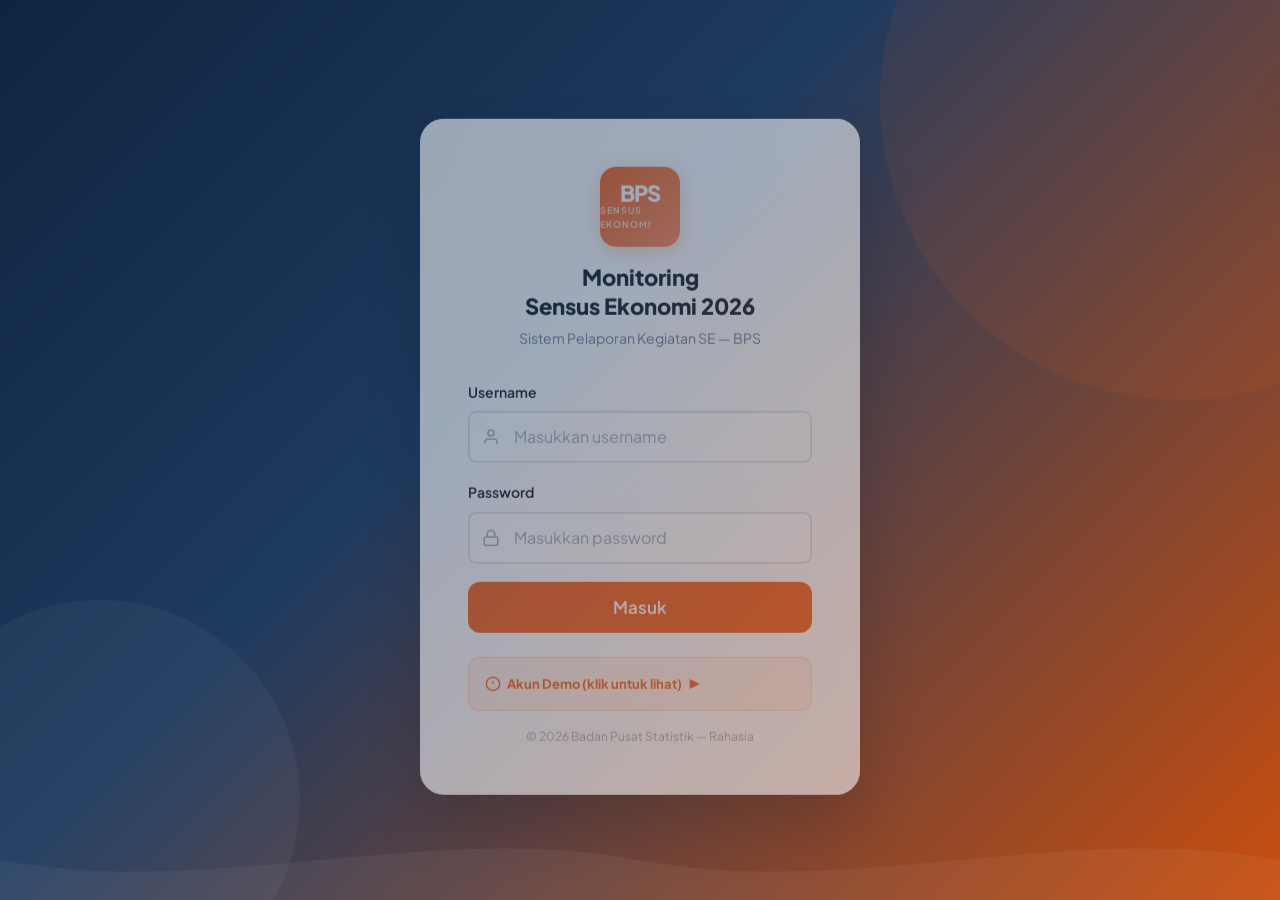
<file: laporan.html>
<!DOCTYPE html>
<html lang="id">
<head>
  <meta charset="UTF-8">
  <meta name="viewport" content="width=device-width, initial-scale=1.0">
  <title>Input Laporan — Monitoring Sensus Ekonomi BPS 2026</title>
  <meta name="description" content="Form input laporan kegiatan 2 mingguan Sensus Ekonomi BPS 2026. Diisi oleh Ketua Bidang.">
  <link rel="stylesheet" href="css/style.css">
  <style>
    /* ── Layout utama: 2 kolom ── */
    .laporan-layout {
      display: grid;
      grid-template-columns: 1fr 340px;
      gap: var(--space-xl);
      align-items: start;
    }
    .laporan-main  { min-width: 0; }
    .laporan-aside { position: sticky; top: calc(var(--navbar-height) + 24px); }
    @media (max-width: 1000px) {
      .laporan-layout { grid-template-columns: 1fr; }
      .laporan-aside  { position: static; }
    }

    /* ── Form section card ── */
    .form-section {
      background: linear-gradient(180deg, #FFFFFF 0%, #FAFBFD 100%);
      border-radius: var(--radius-lg);
      padding: var(--space-xl);
      box-shadow: var(--shadow-glossy);
      margin-bottom: var(--space-lg);
      border: 1.5px solid var(--border);
      transition: border-color 0.2s;
    }
    .form-section:focus-within { border-color: var(--primary); }
    .form-section-title {
      display: flex; align-items: center; gap: 10px;
      font-size: 17px; font-weight: 800; color: var(--text);
      margin-bottom: var(--space-md);
      padding-bottom: var(--space-md);
      border-bottom: 1.5px solid var(--border);
    }
    .section-num {
      width: 28px; height: 28px; background: var(--primary); color: white;
      border-radius: 50%; display: flex; align-items: center; justify-content: center;
      font-size: 13px; font-weight: 800; flex-shrink: 0;
    }

    /* ── Header 2-col: periode + pelapor bersebelahan ── */
    .header-two-col {
      display: grid;
      grid-template-columns: 1fr 1.6fr;
      gap: var(--space-lg);
      margin-bottom: var(--space-xl);
    }
    @media (max-width: 860px) { .header-two-col { grid-template-columns: 1fr; } }

    /* Card gradient sama seperti periode bar */
    .grad-card {
      background: linear-gradient(135deg, var(--secondary) 0%, var(--secondary-light) 55%, #2a6496 100%);
      border-radius: var(--radius-lg);
      padding: var(--space-lg) var(--space-xl);
      color: white;
      box-shadow: var(--shadow-md);
      position: relative; overflow: hidden;
    }
    .grad-card::before {
      content: ''; position: absolute;
      right: -20px; top: -20px; width: 120px; height: 120px;
      background: rgba(255,255,255,0.06); border-radius: 50%;
    }
    .grad-card-label {
      font-size: 11px; font-weight: 600; opacity: 0.65;
      text-transform: uppercase; letter-spacing: 0.08em;
      margin-bottom: 6px;
    }
    .grad-card-value {
      font-size: 22px; font-weight: 800; line-height: 1.3;
    }
    .grad-card-sub { font-size: 12px; opacity: 0.65; margin-top: 4px; }

    /* Info pelapor fields in gradient card */
    .pelapor-fields {
      display: grid;
      grid-template-columns: 1fr 1fr;
      gap: 10px;
      margin-top: 14px;
      position: relative; z-index: 1;
    }
    .pelapor-field {
      background: rgba(255,255,255,0.10);
      border: 1px solid rgba(255,255,255,0.15);
      border-radius: var(--radius-md);
      padding: 10px 14px;
    }
    .pelapor-field-label {
      font-size: 10px; font-weight: 700; opacity: 0.65;
      text-transform: uppercase; letter-spacing: 0.07em; margin-bottom: 4px;
    }
    .pelapor-field-value {
      font-size: 14px; font-weight: 700; line-height: 1.4;
      word-break: break-word;
    }
    .pelapor-field.full { grid-column: 1 / -1; border-color: rgba(242,101,34,0.6); }
    .pelapor-field.full .pelapor-field-value { color: #FDBA74; font-size: 15px; }

    /* ── Big textarea: auto-expand ── */
    .big-textarea {
      width: 100%; min-height: 120px; resize: none; overflow: hidden;
      font-family: var(--font); font-size: 15px; line-height: 1.8;
      field-sizing: content; /* modern browsers */
    }
    .char-count { font-size: 12px; color: var(--text-light); text-align: right; margin-top: 6px; }

    /* ── Foto grid ── */
    .foto-grid { display: grid; grid-template-columns: repeat(auto-fill, minmax(200px, 1fr)); gap: var(--space-md); margin-top: var(--space-md); }
    .foto-card {
      border: 1.5px solid var(--border); border-radius: var(--radius-md);
      overflow: hidden; position: relative;
      animation: fadeIn 0.3s ease;
    }
    .foto-card-img { width: 100%; height: 150px; object-fit: cover; display: block; }
    .foto-card-body { padding: var(--space-sm); }
    .foto-card-keterangan {
      width: 100%; border: 1px solid var(--border); border-radius: var(--radius-sm);
      padding: 8px 10px; font-size: 13px; font-family: var(--font); resize: none;
      min-height: 60px;
    }
    .foto-card-keterangan:focus { outline: none; border-color: var(--primary); }
    .foto-remove-btn {
      position: absolute; top: 8px; right: 8px;
      background: rgba(0,0,0,0.65); color: white; border: none; cursor: pointer;
      width: 30px; height: 30px; border-radius: 50%;
      display: flex; align-items: center; justify-content: center;
      font-size: 14px; line-height: 1; transition: background 0.2s;
    }
    .foto-remove-btn:hover { background: var(--danger); }
    .add-foto-area {
      display: block; position: relative; /* FIX: label harus block agar full-width */
      border: 2px dashed var(--border); border-radius: var(--radius-md);
      padding: var(--space-xl); text-align: center; cursor: pointer; transition: all 0.2s;
      background: var(--surface);
    }
    .add-foto-area:hover { border-color: var(--primary); background: var(--primary-light); }
    .add-foto-area input[type=file] { display: none; }
    .add-foto-icon { font-size: 32px; margin-bottom: 8px; display: block; }
    .add-foto-text { font-size: 14px; font-weight: 700; color: var(--primary); }
    .add-foto-hint { font-size: 12px; color: var(--text-light); margin-top: 4px; }

    /* Mode Banner: editing vs submitted */
    .mode-banner {
      display: flex; align-items: center; gap: 12px;
      padding: 12px 18px; border-radius: var(--radius-md);
      font-size: 14px; font-weight: 600;
      margin-bottom: var(--space-md);
    }
    .mode-banner.editing  { background: #EFF6FF; border: 1.5px solid #BFDBFE; color: #1E40AF; }
    .mode-banner.submitted { background: #ECFDF5; border: 1.5px solid #A7F3D0; color: #065F46; }
    .mode-banner-icon { font-size: 20px; flex-shrink: 0; }

    /* ── Restricted state ── */
    .restricted-state {
      background: linear-gradient(180deg, #FFFFFF 0%, #FAFBFD 100%);
      border-radius: var(--radius-lg);
      padding: 48px 40px; text-align: center;
      box-shadow: var(--shadow-glossy); margin: var(--space-xl) auto;
      max-width: 520px;
      border: 1px solid var(--border);
    }
    .restricted-icon { font-size: 56px; margin-bottom: var(--space-md); }
    .restricted-title { font-size: 22px; font-weight: 800; margin-bottom: 8px; }
    .restricted-sub { color: var(--text-muted); font-size: 15px; line-height: 1.6; }

    /* ── Mode switching via data-mode ── */
    #form-body[data-mode="view"] .edit-only { display: none !important; }
    #form-body[data-mode="view"] .view-only { display: block !important; }
    #form-body[data-mode="edit"] .edit-only { display: block !important; }
    #form-body[data-mode="edit"] .view-only { display: none !important; }

    /* ── Content view box (read-only display) ── */
    .content-view-box {
      background: linear-gradient(135deg, #F8FAFF 0%, #EEF2FF 100%);
      border-radius: var(--radius-md);
      border: 1.5px solid #C7D2FE;
      border-left: 4px solid var(--primary);
      padding: var(--space-lg) var(--space-xl);
      min-height: 90px;
      font-size: 15px; line-height: 1.9;
      color: var(--text);
      white-space: pre-wrap; word-break: break-word;
      transition: var(--transition);
    }
    .content-view-box.empty {
      color: var(--text-muted); font-style: italic;
      display: flex; align-items: center; gap: 10px;
      font-size: 14px; min-height: 70px;
      border-left-color: var(--border);
      background: var(--surface);
    }

    /* Edit mode: form-section border pulse */
    #form-body[data-mode="edit"] .form-section {
      border-color: rgba(242,101,34,0.35);
    }
    #form-body[data-mode="view"] .form-section {
      border-color: var(--border);
      box-shadow: none;
    }

    /* ── Batal button style ── */
    .btn-batal {
      background: transparent; color: var(--danger);
      border: 2px solid var(--danger);
      padding: 14px 20px; font-size: 15px; font-weight: 600;
      border-radius: var(--radius-sm); cursor: pointer;
      font-family: var(--font); transition: var(--transition);
      display: inline-flex; align-items: center; gap: 8px;
      min-width: 170px; justify-content: center;
    }
    .btn-batal:hover { background: var(--danger-light); }
    .riwayat-aside-header {
      background: linear-gradient(135deg, var(--secondary), var(--secondary-light));
      color: white; padding: 16px 20px;
      border-radius: var(--radius-lg) var(--radius-lg) 0 0;
      display: flex; align-items: center; justify-content: space-between;
    }
    .riwayat-aside-title { font-size: 15px; font-weight: 800; }
    .riwayat-aside-body { background: white; border: 1px solid var(--border); border-top: none;
      border-radius: 0 0 var(--radius-lg) var(--radius-lg); overflow: hidden; }
    .riwayat-aside-item {
      padding: 14px 18px; border-bottom: 1px solid var(--border);
      cursor: pointer; transition: background 0.15s;
    }
    .riwayat-aside-item:last-child { border-bottom: none; }
    .riwayat-aside-item:hover { background: var(--surface); }
    .riwayat-aside-periode { font-size: 14px; font-weight: 700; color: var(--text); margin-bottom: 4px; }
    .riwayat-aside-snippet { font-size: 12px; color: var(--text-muted); line-height: 1.5;
      display: -webkit-box; -webkit-line-clamp: 2; line-clamp: 2; -webkit-box-orient: vertical; overflow: hidden; }
    .riwayat-aside-footer {
      padding: 12px 18px; background: var(--surface-alt); text-align: center;
      border: 1px solid var(--border); border-top: none;
      border-radius: 0 0 var(--radius-lg) var(--radius-lg);
    }
  </style>
</head>
<body>

<!-- ─── NAVBAR ─── -->
<nav class="navbar">
  <div class="navbar-inner">
    <a href="laporan.html" class="navbar-brand">
      <div class="navbar-logo"><span>BPS</span><small>SE</small></div>
      <div class="navbar-brand-text">
        <span class="navbar-brand-title">Monitoring SE</span>
        <span class="navbar-brand-sub">Sensus Ekonomi 2026</span>
      </div>
    </a>
    <nav class="navbar-nav" id="navbar-nav">
      <a href="dashboard.html" class="nav-link" id="nav-dashboard-link" style="display:none">
        <svg viewBox="0 0 24 24" fill="none" stroke="currentColor" stroke-width="2"><rect x="3" y="3" width="7" height="7"/><rect x="14" y="3" width="7" height="7"/><rect x="14" y="14" width="7" height="7"/><rect x="3" y="14" width="7" height="7"/></svg>
        Dashboard
      </a>
      <a href="laporan.html" class="nav-link">
        <svg viewBox="0 0 24 24" fill="none" stroke="currentColor" stroke-width="2"><path d="M14 2H6a2 2 0 0 0-2 2v16a2 2 0 0 0 2 2h12a2 2 0 0 0 2-2V8z"/><polyline points="14 2 14 8 20 8"/></svg>
        Input Laporan
      </a>
      <a href="riwayat.html" class="nav-link">
        <svg viewBox="0 0 24 24" fill="none" stroke="currentColor" stroke-width="2"><circle cx="12" cy="12" r="10"/><polyline points="12 6 12 12 16 14"/></svg>
        Riwayat
      </a>
      <a href="anggota.html" class="nav-link">
        <svg viewBox="0 0 24 24" fill="none" stroke="currentColor" stroke-width="2"><path d="M17 21v-2a4 4 0 0 0-4-4H5a4 4 0 0 0-4 4v2"/><circle cx="9" cy="7" r="4"/><path d="M23 21v-2a4 4 0 0 0-3-3.87"/><path d="M16 3.13a4 4 0 0 1 0 7.75"/></svg>
        Anggota
      </a>
    </nav>
    <div class="navbar-user">
      <div class="user-info">
        <div class="user-avatar" id="nav-avatar">?</div>
        <div class="user-details">
          <span class="user-name" id="nav-user-name">Loading...</span>
          <span class="user-role" id="nav-user-role"></span>
        </div>
      </div>
      <button class="btn-logout" id="btn-logout">
        <svg width="16" height="16" viewBox="0 0 24 24" fill="none" stroke="currentColor" stroke-width="2"><path d="M9 21H5a2 2 0 0 1-2-2V5a2 2 0 0 1 2-2h4"/><polyline points="16 17 21 12 16 7"/><line x1="21" y1="12" x2="9" y2="12"/></svg>
        Keluar
      </button>
      <button class="mobile-nav-toggle" id="mobile-nav-toggle" aria-label="Menu"><span></span><span></span><span></span></button>
    </div>
  </div>
</nav>

<!-- ─── MAIN ─── -->
<main class="page-wrapper">
  <div class="container" style="max-width:1280px">

    <!-- Page Header -->
    <div class="page-header animate-fade-in">
      <h1 class="page-title">📝 Input Laporan Kegiatan</h1>
      <p class="page-subtitle">Silakan isi laporan kegiatan bidang Anda untuk periode ini. Bisa disimpan dulu, lalu disubmit bila sudah lengkap.</p>
    </div>

    <!-- STATE: Non-Ketua (anggota, pimpinan) -->
    <div id="state-restricted" style="display:none" class="animate-fade-in">
      <div class="restricted-state">
        <div class="restricted-icon">🔒</div>
        <div class="restricted-title">Akses Terbatas</div>
        <p class="restricted-sub">
          Pengisian laporan kegiatan dilakukan oleh <strong>Ketua Bidang</strong>.<br>
          Laporan akan mewakili seluruh kegiatan bidang dalam periode ini.
        </p>
        <div style="margin-top:var(--space-xl);display:flex;gap:var(--space-md);justify-content:center;flex-wrap:wrap">
          <a href="riwayat.html" class="btn btn-primary">Lihat Laporan Bidang Saya</a>
          <a href="dashboard.html" class="btn btn-secondary" id="btn-ke-dashboard">Ke Dashboard</a>
        </div>
        <div class="alert alert-info" style="margin-top:var(--space-xl);text-align:left">
          <span>💡</span>
          <span>Jika ada kegiatan yang perlu dicatat, sampaikan kepada Ketua Bidang Anda untuk dimasukkan ke dalam laporan.</span>
        </div>
      </div>
    </div>

    <!-- STATE: Ketua Bidang — Form -->
    <div id="state-form" style="display:none">

      <!-- Header 2-col: Periode + Info Pelapor bersebelahan -->
      <div class="header-two-col animate-fade-in anim-delay-1">

        <!-- Card kiri: Periode -->
        <div class="grad-card">
          <div class="grad-card-label">📅 Periode Pelaporan Saat Ini</div>
          <div class="grad-card-value" id="periode-value">—</div>
          <div class="grad-card-sub" id="periode-date"></div>
          <div style="margin-top:16px;position:relative;z-index:1">
            <div style="font-size:11px;opacity:0.65;margin-bottom:6px;font-weight:600;text-transform:uppercase;letter-spacing:0.07em">Status Laporan Anda</div>
            <span id="periode-status" class="badge badge-danger">○ Belum Ada Laporan</span>
          </div>
        </div>

        <!-- Card kanan: Info Pelapor -->
        <div class="grad-card" style="background:linear-gradient(135deg,#1a3652 0%,#2563eb 60%,#1d4ed8 100%)">
          <div style="display:flex;align-items:center;gap:8px;position:relative;z-index:1">
            <span style="font-size:18px">👤</span>
            <div style="font-size:13px;font-weight:700;opacity:0.9">Informasi Pelapor</div>
            <div style="margin-left:auto;font-size:11px;opacity:0.55">Otomatis dari akun</div>
          </div>
          <div class="pelapor-fields">
            <div class="pelapor-field">
              <div class="pelapor-field-label">Nama Lengkap</div>
              <div class="pelapor-field-value" id="field-nama">—</div>
            </div>
            <div class="pelapor-field">
              <div class="pelapor-field-label">Jabatan</div>
              <div class="pelapor-field-value" id="field-jabatan">—</div>
            </div>
            <div class="pelapor-field full">
              <div class="pelapor-field-label">📋 Bidang / Unit Kerja</div>
              <div class="pelapor-field-value" id="field-bidang">—</div>
            </div>
          </div>
        </div>

      </div>

      <!-- 2-column layout: form (kiri) + riwayat sidebar (kanan) -->
      <div class="laporan-layout">

        <!-- KOLOM KIRI: Form isian -->
        <div class="laporan-main" id="form-body" data-mode="edit">

          <!-- SECTION 1: Kegiatan -->
          <div class="form-section animate-fade-in anim-delay-2">
            <div class="form-section-title">
              <span class="section-num">1</span>
              Kegiatan yang Telah Dilakukan
              <span class="edit-only" style="font-size:12px;color:var(--danger);font-weight:600;margin-left:4px">Wajib</span>
              <span class="view-only" style="font-size:12px;color:var(--primary);font-weight:600;margin-left:auto;opacity:0.7">Mode Tampil</span>
            </div>
            <!-- VIEW: Pretty read-only box -->
            <div class="content-view-box view-only" id="view-kegiatan"></div>
            <!-- EDIT: hint + textarea -->
            <div class="alert alert-info edit-only" style="margin-bottom:var(--space-md)">
              <span>💡</span>
              <span>Tuliskan semua kegiatan yang sudah dilaksanakan. Gunakan nomor (1, 2, 3, ...) untuk setiap kegiatan berbeda.</span>
            </div>
            <textarea id="field-kegiatan-dilakukan" class="form-control big-textarea edit-only"
              placeholder="Contoh:
1. Koordinasi dengan petugas lapangan...
2. Pelatihan penggunaan aplikasi CAPI kepada 15 petugas.
3. Monitoring pendataan di Kelurahan Sukajaya."></textarea>
            <div class="char-count edit-only"><span id="char-kegiatan">0</span> karakter</div>
          </div>

          <!-- SECTION 2: Rencana -->
          <div class="form-section animate-fade-in anim-delay-2">
            <div class="form-section-title">
              <span class="section-num">2</span>
              Rencana Kedepan dan Pengawalan
              <span class="edit-only" style="font-size:12px;color:var(--danger);font-weight:600;margin-left:4px">Wajib</span>
              <span class="view-only" style="font-size:12px;color:var(--primary);font-weight:600;margin-left:auto;opacity:0.7">Mode Tampil</span>
            </div>
            <!-- VIEW -->
            <div class="content-view-box view-only" id="view-rencana"></div>
            <!-- EDIT -->
            <div class="alert alert-info edit-only" style="margin-bottom:var(--space-md)">
              <span>🎯</span>
              <span>Tuliskan rencana kegiatan ke depan dan bagaimana cara pengawalannya.</span>
            </div>
            <textarea id="field-rencana-kedepan" class="form-control big-textarea edit-only"
              placeholder="Contoh:
1. Melanjutkan pendataan di 3 kelurahan yang belum selesai.
2. Monitoring progres harian petugas melalui dashboard CAPI.
3. Koordinasi dengan Disdukcapil untuk validasi alamat usaha."></textarea>
            <div class="char-count edit-only"><span id="char-rencana">0</span> karakter</div>
          </div>

          <!-- SECTION 3: Dokumentasi -->
          <div class="form-section animate-fade-in anim-delay-3">
            <div class="form-section-title">
              <span class="section-num">3</span>
              Bukti Dukung
              <span style="font-size:12px;color:var(--text-muted);font-weight:500;margin-left:4px">Opsional — Foto + Keterangan</span>
            </div>
            <!-- Upload tombol: edit only -->
            <div id="add-foto-wrapper" class="edit-only" style="margin-bottom:var(--space-md)">
              <label class="add-foto-area" for="foto-upload-input">
                <input type="file" id="foto-upload-input" accept="image/*" multiple>
                <div class="add-foto-icon">📷</div>
                <div class="add-foto-text">Klik untuk Upload Foto</div>
                <div class="add-foto-hint">Format: JPG, PNG, HEIC &nbsp;|&nbsp; Maks. 3MB per foto</div>
              </label>
            </div>
            <!-- Grid foto (mutual, remove btn dikontrol JS) -->
            <div id="foto-grid" class="foto-grid"></div>
            <!-- View mode: kosong -->
            <div id="foto-empty-view" style="display:none">
              <div class="content-view-box empty">
                <span>📷</span><span>Tidak ada foto dokumentasi untuk periode ini</span>
              </div>
            </div>
          </div>

          <!-- ACTION AREA: full dirender JS -->
          <div class="form-section animate-fade-in anim-delay-4" id="action-section"
            style="border-color:#BAE6FD;padding: var(--space-lg) var(--space-xl)">
            <div id="mode-banner"></div>
            <div id="form-actions"></div>
          </div>

        </div><!-- end laporan-main -->

        <!-- KOLOM KANAN: Riwayat sticky sidebar -->
        <div class="laporan-aside animate-fade-in anim-delay-3">
          <!-- Riwayat header banner -->
          <div class="riwayat-aside-header">
            <span class="riwayat-aside-title">🕐 Riwayat Laporan Bidang</span>
            <a href="riwayat.html" style="color:rgba(255,255,255,0.8);font-size:12px;font-weight:600">Lihat Semua →</a>
          </div>
          <div class="riwayat-aside-body" id="riwayat-singkat">
            <div style="padding:20px;text-align:center;color:var(--text-muted);font-size:14px">Memuat riwayat...</div>
          </div>
          <div class="riwayat-aside-footer">
            <a href="riwayat.html" class="btn btn-secondary btn-sm" style="width:100%;justify-content:center">📋 Lihat Semua Riwayat</a>
          </div>
        </div>

      </div><!-- end laporan-layout -->

    </div><!-- end state-form -->
  </div>
</main>

<div id="toast-container"></div>
<script src="js/api.js"></script>
<script src="js/data.js"></script>
<script src="js/app.js"></script>
<script src="js/laporan.js"></script>
</body>
</html>
</file>
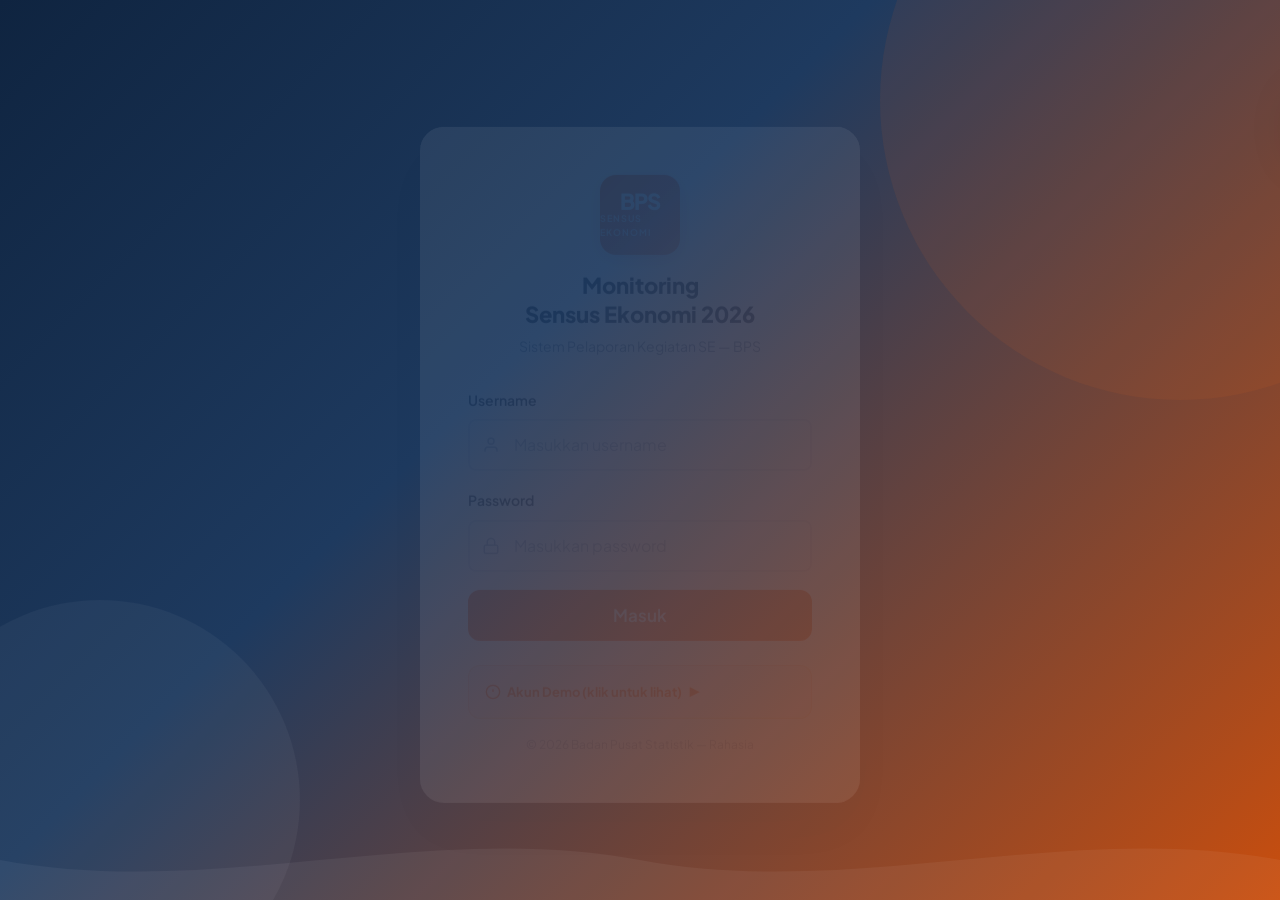
<file: riwayat.html>
<!DOCTYPE html>
<html lang="id">
<head>
  <meta charset="UTF-8">
  <meta name="viewport" content="width=device-width, initial-scale=1.0">
  <title>Riwayat Laporan — Monitoring Sensus Ekonomi BPS 2026</title>
  <meta name="description" content="Riwayat laporan kegiatan Sensus Ekonomi BPS 2026.">
  <link rel="stylesheet" href="css/style.css">
  <style>
    /* ── Riwayat detail Modal ── */
    .rw-modal-backdrop {
      display: none;
      position: fixed; inset: 0; z-index: 500;
      background: rgba(15,24,42,0.55);
      backdrop-filter: blur(6px);
      -webkit-backdrop-filter: blur(6px);
      align-items: center; justify-content: center;
      padding: 20px;
    }
    .rw-modal-backdrop.open { display: flex; }

    .rw-modal {
      background: linear-gradient(180deg,#FFFFFF 0%,#FAFBFD 100%);
      border-radius: 20px;
      box-shadow: 0 32px 80px rgba(0,0,0,0.22), inset 0 1px 0 rgba(255,255,255,0.9);
      width: 100%; max-width: 900px;
      max-height: 88vh; overflow: hidden;
      display: flex; flex-direction: column;
      animation: modalIn 0.25s cubic-bezier(0.34,1.56,0.64,1);
    }
    @keyframes modalIn {
      from { opacity:0; transform: scale(0.93) translateY(16px); }
      to   { opacity:1; transform: scale(1)    translateY(0); }
    }

    /* Modal header */
    .rw-modal-head {
      padding: 20px 28px 16px;
      border-bottom: 1px solid var(--border);
      display: flex; align-items: flex-start; gap: 16px;
      flex-shrink: 0;
    }
    .rw-modal-head-info { flex: 1; }
    .rw-modal-periode {
      font-size: 18px; font-weight: 800; color: var(--text); line-height: 1.2;
    }
    .rw-modal-meta {
      font-size: 13px; color: var(--text-muted); margin-top: 4px;
      display: flex; align-items: center; gap: 10px; flex-wrap: wrap;
    }
    .rw-modal-close {
      width: 36px; height: 36px; border-radius: 50%; border: none;
      background: var(--surface); color: var(--text-muted);
      font-size: 18px; cursor: pointer; flex-shrink: 0;
      display: flex; align-items: center; justify-content: center;
      transition: all 0.2s;
    }
    .rw-modal-close:hover { background: #fee2e2; color: #dc2626; }

    /* Modal body: 3 columns */
    .rw-modal-body {
      display: grid;
      grid-template-columns: 1fr 1fr 1fr;
      gap: 0;
      overflow-y: auto;
      flex: 1;
    }
    .rw-col {
      padding: 24px 24px 28px;
      min-height: 0;
    }
    .rw-col + .rw-col {
      border-left: 1px solid var(--border);
    }
    .rw-col-label {
      display: flex; align-items: center; gap: 8px;
      font-size: 12px; font-weight: 800; letter-spacing: 0.06em;
      text-transform: uppercase; margin-bottom: 14px;
      padding-bottom: 10px; border-bottom: 2px solid;
    }
    .rw-col-label.kegiatan { color: var(--primary); border-color: var(--primary); }
    .rw-col-label.rencana  { color: #10B981;         border-color: #10B981; }
    .rw-col-label.foto     { color: #8B5CF6;         border-color: #8B5CF6; }

    .rw-col-text {
      font-size: 14px; line-height: 1.75; color: var(--text);
      white-space: pre-line;
    }
    .rw-col-empty {
      font-size: 13px; color: var(--text-light); font-style: italic;
    }

    /* Photo grid in the 3rd column */
    .rw-photo-grid {
      display: grid;
      grid-template-columns: repeat(auto-fill, minmax(110px, 1fr));
      gap: 10px;
    }
    .rw-photo-item { display: flex; flex-direction: column; gap: 5px; }
    .rw-photo-item img {
      width: 100%; aspect-ratio: 4/3; object-fit: cover;
      border-radius: 8px; border: 1px solid var(--border);
      cursor: pointer; transition: transform 0.2s, box-shadow 0.2s;
    }
    .rw-photo-item img:hover { transform: scale(1.04); box-shadow: 0 4px 16px rgba(0,0,0,0.12); }
    .rw-photo-caption {
      font-size: 11px; color: var(--text-muted); text-align: center; line-height: 1.3;
    }

    /* Modal footer */
    .rw-modal-foot {
      padding: 14px 28px;
      border-top: 1px solid var(--border);
      display: flex; align-items: center; justify-content: space-between;
      flex-shrink: 0; background: var(--surface);
      border-radius: 0 0 20px 20px;
    }
    .rw-modal-foot-meta { font-size: 12px; color: var(--text-muted); }

    @media (max-width: 700px) {
      .rw-modal-body { grid-template-columns: 1fr; }
      .rw-col + .rw-col { border-left: none; border-top: 1px solid var(--border); }
    }
  </style>
</head>
<body>

<nav class="navbar">
  <div class="navbar-inner">
    <a href="laporan.html" class="navbar-brand">
      <div class="navbar-logo"><span>BPS</span><small>SE</small></div>
      <div class="navbar-brand-text">
        <span class="navbar-brand-title">Monitoring SE</span>
        <span class="navbar-brand-sub">Sensus Ekonomi 2026</span>
      </div>
    </a>
    <nav class="navbar-nav" id="navbar-nav">
      <a href="dashboard.html" class="nav-link" id="nav-dashboard-link" style="display:none">
        <svg viewBox="0 0 24 24" fill="none" stroke="currentColor" stroke-width="2"><rect x="3" y="3" width="7" height="7"/><rect x="14" y="3" width="7" height="7"/><rect x="14" y="14" width="7" height="7"/><rect x="3" y="14" width="7" height="7"/></svg>
        Dashboard
      </a>
      <a href="laporan.html" class="nav-link">
        <svg viewBox="0 0 24 24" fill="none" stroke="currentColor" stroke-width="2"><path d="M14 2H6a2 2 0 0 0-2 2v16a2 2 0 0 0 2 2h12a2 2 0 0 0 2-2V8z"/><polyline points="14 2 14 8 20 8"/></svg>
        Input Laporan
      </a>
      <a href="riwayat.html" class="nav-link">
        <svg viewBox="0 0 24 24" fill="none" stroke="currentColor" stroke-width="2"><circle cx="12" cy="12" r="10"/><polyline points="12 6 12 12 16 14"/></svg>
        Riwayat
      </a>
      <a href="anggota.html" class="nav-link">
        <svg viewBox="0 0 24 24" fill="none" stroke="currentColor" stroke-width="2"><path d="M17 21v-2a4 4 0 0 0-4-4H5a4 4 0 0 0-4 4v2"/><circle cx="9" cy="7" r="4"/><path d="M23 21v-2a4 4 0 0 0-3-3.87"/><path d="M16 3.13a4 4 0 0 1 0 7.75"/></svg>
        Anggota
      </a>
    </nav>
    <div class="navbar-user">
      <div class="user-info">
        <div class="user-avatar" id="nav-avatar">?</div>
        <div class="user-details">
          <span class="user-name" id="nav-user-name">Loading...</span>
          <span class="user-role" id="nav-user-role"></span>
        </div>
      </div>
      <button class="btn-logout" id="btn-logout">
        <svg width="16" height="16" viewBox="0 0 24 24" fill="none" stroke="currentColor" stroke-width="2"><path d="M9 21H5a2 2 0 0 1-2-2V5a2 2 0 0 1 2-2h4"/><polyline points="16 17 21 12 16 7"/><line x1="21" y1="12" x2="9" y2="12"/></svg>
        Keluar
      </button>
      <button class="mobile-nav-toggle" id="mobile-nav-toggle" aria-label="Menu"><span></span><span></span><span></span></button>
    </div>
  </div>
</nav>

<main class="page-wrapper">
  <div class="container-sm">

    <div class="page-header animate-fade-in">
      <h1 class="page-title">🕐 Riwayat Laporan Bidang Saya</h1>
      <p class="page-subtitle">Semua laporan kegiatan yang pernah dibuat oleh bidang Anda, tersimpan di sini.</p>
    </div>

    <!-- Stats: hanya untuk ketua bidang -->
    <div id="stats-row" class="grid grid-3 animate-fade-in anim-delay-1" style="margin-bottom:var(--space-xl);display:none">
      <div class="stat-card primary">
        <div class="stat-icon">📄</div>
        <div class="stat-value" id="stat-total">0</div>
        <div class="stat-label">Total Periode Dilaporkan</div>
      </div>
      <div class="stat-card success">
        <div class="stat-icon">✅</div>
        <div class="stat-value" id="stat-submitted">0</div>
        <div class="stat-label">Sudah Disubmit</div>
      </div>
      <div class="stat-card info">
        <div class="stat-icon">📷</div>
        <div class="stat-value" id="stat-foto">0</div>
        <div class="stat-label">Total Foto Dokumentasi</div>
      </div>
    </div>

    <div id="riwayat-container" class="animate-fade-in anim-delay-2">
      <div class="card" style="padding:var(--space-xl);text-align:center">
        <div style="color:var(--text-muted)">Memuat riwayat...</div>
      </div>
    </div>

  </div>
</main>

<!-- ─── RIWAYAT DETAIL MODAL ─── -->
<div class="rw-modal-backdrop" id="rw-modal-backdrop">
  <div class="rw-modal">
    <div class="rw-modal-head">
      <div class="rw-modal-head-info">
        <div class="rw-modal-periode" id="rwm-periode">—</div>
        <div class="rw-modal-meta" id="rwm-meta"></div>
      </div>
      <button class="rw-modal-close" onclick="closeRiwayatModal()" title="Tutup">✕</button>
    </div>
    <div class="rw-modal-body">
      <div class="rw-col">
        <div class="rw-col-label kegiatan">📋 Kegiatan Dilakukan</div>
        <div id="rwm-kegiatan"></div>
      </div>
      <div class="rw-col">
        <div class="rw-col-label rencana">🎯 Rencana Kedepan</div>
        <div id="rwm-rencana"></div>
      </div>
      <div class="rw-col">
        <div class="rw-col-label foto">📷 Dokumentasi</div>
        <div id="rwm-foto"></div>
      </div>
    </div>
    <div class="rw-modal-foot">
      <div class="rw-modal-foot-meta" id="rwm-foot-meta"></div>
      <div style="display:flex;gap:10px;align-items:center">
        <a href="laporan.html" class="btn btn-primary btn-sm" id="rwm-foot-edit" style="display:none">✏️ Lanjut Edit</a>
        <button class="btn btn-secondary btn-sm" onclick="closeRiwayatModal()">Tutup</button>
      </div>
    </div>
  </div>
</div>

<div id="toast-container"></div>
<script src="js/api.js"></script>
<script src="js/data.js"></script>
<script src="js/app.js"></script>
<script>
document.addEventListener('DOMContentLoaded', async () => {
  showLoading("Memuat riwayat...");
  await fetchInitData();
  hideLoading();
  
  const user = requireAuth();
  if (!user) return;

  if (DASHBOARD_ROLES.includes(user.role) || BIDANG_DASHBOARD_ROLES.includes(user.role)) {
    const navDash = document.getElementById('nav-dashboard-link');
    if (navDash) navDash.style.display = '';
  }

  // Determine which laporan to show
  // ketua_bidang: laporan mereka sendiri (by userId)
  // pimpinan/sekretaris: bisa lihat semua? — kita tampilkan semua WORD_BIDANGS sorted by periode
  const isKetua = user.role === 'ketua_bidang';
  const isLeader = DASHBOARD_ROLES.includes(user.role);

  let allLaporan = [];
  if (isKetua) {
    allLaporan = getLaporanByUser(user.id);
  } else if (isLeader) {
    allLaporan = getAllLaporan();
  } else {
    // anggota — show their bidang's laporan from ketua
    const ketuaBidang = BPS_USERS.find(u => u.role === 'ketua_bidang' && u.bidang === user.bidang);
    allLaporan = ketuaBidang ? getLaporanByUser(ketuaBidang.id) : [];
  }

  allLaporan.sort((a, b) => b.periodeId.localeCompare(a.periodeId));

  const periodes = getPastPeriodes(24);
  const pMap = {};
  periodes.forEach(p => pMap[p.id] = p);

  // Stats for ketua
  if (isKetua) {
    document.getElementById('stats-row').style.display = '';
    const submitted  = allLaporan.filter(l => l.status === 'submitted').length;
    const totalFoto  = allLaporan.reduce((s, l) => s + (l.dokumentasi || []).length, 0);
    setEl('stat-total',     el => el.textContent = allLaporan.length);
    setEl('stat-submitted', el => el.textContent = submitted);
    setEl('stat-foto',      el => el.textContent = totalFoto);
  }

  const container = document.getElementById('riwayat-container');
  if (!allLaporan.length) {
    container.innerHTML = `
      <div class="card">
        <div class="empty-state">
          <span class="empty-icon">📋</span>
          <div class="empty-title">Belum Ada Laporan</div>
          <div class="empty-desc">
            ${isKetua ? 'Belum ada laporan yang dibuat. Silakan isi laporan pertama Anda!' : 'Ketua bidang Anda belum membuat laporan.'}
          </div>
          ${isKetua ? '<a href="laporan.html" class="btn btn-primary">Buat Laporan Sekarang</a>' : ''}
        </div>
      </div>`;
    return;
  }

  container.innerHTML = allLaporan.map(l => {
    const p = pMap[l.periodeId] || { label: l.periodeId };
    const fotoCount = (l.dokumentasi || []).length;
    const isCurrent = l.periodeId === getCurrentPeriode().id;
    return `
      <div class="riwayat-card" onclick="openRiwayatModal('${l.id}')" style="cursor:pointer">
        <div class="riwayat-card-header" style="pointer-events:none">
          <div class="riwayat-card-info">
            <div class="riwayat-card-periode">
              ${p.label}
              ${isCurrent ? '<span class="badge badge-primary" style="margin-left:8px;font-size:10px">Periode Saat Ini</span>' : ''}
            </div>
            <div class="riwayat-card-meta">
              ${isLeader && !isKetua ? `<strong>${l.bidang.split(',')[0]}</strong> &nbsp;·&nbsp; ` : ''}
              ${fotoCount} foto &nbsp;·&nbsp; Update: ${formatDate(l.updatedAt)}
            </div>
          </div>
          ${statusBadge(l.status)}
          <span class="riwayat-expand-icon" style="transform:rotate(-90deg)">▼</span>
        </div>
      </div>`;
  }).join('');

  // ── Store laporan map for modal ──
  window._riwayatMap = {};
  allLaporan.forEach(l => { window._riwayatMap[l.id] = l; });
  window._pMap = pMap;
  window._isKetua = isKetua;
  window._isCurrent = (id) => id === getCurrentPeriode().id;
});

// ── Modal open/close ──
window.openRiwayatModal = function(id) {
  const l = window._riwayatMap[id];
  if (!l) return;
  const p = window._pMap[l.periodeId] || { label: l.periodeId };
  const fotoCount = (l.dokumentasi || []).length;
  const isCurrent = window._isCurrent(l.periodeId);

  // Header
  document.getElementById('rwm-periode').innerHTML =
    p.label + (isCurrent ? ' <span class="badge badge-primary" style="font-size:11px;vertical-align:middle">Periode Saat Ini</span>' : '');
  document.getElementById('rwm-meta').innerHTML =
    statusBadge(l.status) +
    `<span>${fotoCount} foto</span><span>·</span><span>Diperbarui ${formatDate(l.updatedAt)}</span>`;

  // Kegiatan col
  document.getElementById('rwm-kegiatan').innerHTML = l.kegiatan_dilakukan
    ? `<div class="rw-col-text">${escHtml(l.kegiatan_dilakukan)}</div>`
    : `<div class="rw-col-empty">Belum diisi.</div>`;

  // Rencana col
  document.getElementById('rwm-rencana').innerHTML = l.rencana_kedepan
    ? `<div class="rw-col-text">${escHtml(l.rencana_kedepan)}</div>`
    : `<div class="rw-col-empty">Belum diisi.</div>`;

  // Foto col
  if (fotoCount > 0) {
    document.getElementById('rwm-foto').innerHTML =
      `<div class="rw-photo-grid">
        ${(l.dokumentasi || []).map(doc => `
          <div class="rw-photo-item">
            <img src="${doc.base64}" alt="Dokumentasi" loading="lazy">
            <div class="rw-photo-caption">${doc.keterangan || 'Tanpa keterangan'}</div>
          </div>`).join('')}
      </div>`;
  } else {
    document.getElementById('rwm-foto').innerHTML =
      `<div class="rw-col-empty">Tidak ada foto dokumentasi.</div>`;
  }

  // Footer
  const footEdit = document.getElementById('rwm-foot-edit');
  if (window._isKetua && isCurrent && l.status !== 'submitted') {
    footEdit.style.display = '';
  } else {
    footEdit.style.display = 'none';
  }

  // Open
  document.getElementById('rw-modal-backdrop').classList.add('open');
  document.body.style.overflow = 'hidden';
};

window.closeRiwayatModal = function() {
  document.getElementById('rw-modal-backdrop').classList.remove('open');
  document.body.style.overflow = '';
};

// Close on backdrop click
document.getElementById('rw-modal-backdrop').addEventListener('click', function(e) {
  if (e.target === this) closeRiwayatModal();
});
// Close on Escape
document.addEventListener('keydown', e => { if (e.key === 'Escape') closeRiwayatModal(); });

function escHtml(str) {
  return (str || '').replace(/&/g,'&amp;').replace(/</g,'&lt;').replace(/>/g,'&gt;');
}
</script>
</body>
</html>
</file>
<file: css/style.css>
/* ================================================================
   MONITORING SENSUS EKONOMI BPS — DESIGN SYSTEM
   ================================================================ */

@import url('https://fonts.googleapis.com/css2?family=Plus+Jakarta+Sans:ital,opsz,wght@0,8..18,400;0,8..18,500;0,8..18,600;0,8..18,700;0,8..18,800;1,8..18,400&display=swap');

/* ================================================================
   CSS VARIABLES
   ================================================================ */
:root {
  --primary: #F26522;
  --primary-dark: #C94E0E;
  --primary-light: #FEF0E8;
  --primary-glow: rgba(242, 101, 34, 0.18);

  --secondary: #1E3A5F;
  --secondary-light: #2D5A8E;

  --success: #10B981;
  --success-light: #D1FAE5;
  --warning: #F59E0B;
  --warning-light: #FEF3C7;
  --danger: #EF4444;
  --danger-light: #FEE2E2;
  --info: #3B82F6;
  --info-light: #DBEAFE;

  --bg: #EFF2F7;
  --bg-gradient: linear-gradient(165deg, #F8F6F3 0%, #EFF2F7 40%, #E8ECF4 100%);
  --surface: #F5F7FB;
  --surface-alt: #EEF0F6;
  --card: #FFFFFF;
  --border: #E0E4EC;
  --border-focus: #F26522;

  --text: #1A202C;
  --text-muted: #718096;
  --text-light: #A0AEC0;

  --font: 'Plus Jakarta Sans', -apple-system, BlinkMacSystemFont, 'Segoe UI', sans-serif;

  --space-xs: 4px;
  --space-sm: 8px;
  --space-md: 16px;
  --space-lg: 24px;
  --space-xl: 32px;
  --space-2xl: 48px;
  --space-3xl: 64px;

  --radius-sm: 8px;
  --radius-md: 12px;
  --radius-lg: 16px;
  --radius-xl: 24px;
  --radius-full: 9999px;

  --shadow-xs: 0 1px 2px rgba(0,0,0,0.04);
  --shadow-sm: 0 1px 3px rgba(0,0,0,0.04), 0 4px 12px rgba(0,0,0,0.03);
  --shadow-md: 0 4px 20px rgba(0,0,0,0.06), 0 2px 8px rgba(0,0,0,0.03);
  --shadow-lg: 0 12px 48px rgba(0,0,0,0.08), 0 4px 16px rgba(0,0,0,0.04);
  --shadow-primary: 0 4px 20px rgba(242, 101, 34, 0.30);
  --shadow-glossy: 0 2px 8px rgba(0,0,0,0.04), 0 8px 32px rgba(0,0,0,0.06), inset 0 1px 0 rgba(255,255,255,0.85);

  --transition: all 0.2s cubic-bezier(0.4, 0, 0.2, 1);
  --transition-slow: all 0.4s cubic-bezier(0.4, 0, 0.2, 1);

  --navbar-height: 68px;
}

/* ================================================================
   RESET & BASE
   ================================================================ */
*, *::before, *::after {
  box-sizing: border-box;
  margin: 0;
  padding: 0;
}

html { scroll-behavior: smooth; }

body {
  font-family: var(--font);
  font-size: 16px;
  color: var(--text);
  background: var(--bg-gradient);
  background-attachment: fixed;
  line-height: 1.6;
  -webkit-font-smoothing: antialiased;
  min-height: 100vh;
}

a { color: var(--primary); text-decoration: none; transition: var(--transition); }
a:hover { color: var(--primary-dark); }

img { max-width: 100%; height: auto; }

/* Remove list bullets globally */
ul, ol { list-style: none; padding-left: 0; margin: 0; }

/* ================================================================
   NAVBAR
   ================================================================ */
.navbar {
  position: fixed;
  top: 0; left: 0; right: 0;
  height: var(--navbar-height);
  background: rgba(255,255,255,0.82);
  backdrop-filter: blur(20px) saturate(1.4);
  -webkit-backdrop-filter: blur(20px) saturate(1.4);
  border-bottom: 1px solid rgba(0,0,0,0.06);
  box-shadow: 0 1px 3px rgba(0,0,0,0.04), 0 4px 16px rgba(0,0,0,0.02);
  z-index: 1000;
  display: flex;
  align-items: center;
  padding: 0 var(--space-lg);
}

.navbar-inner {
  max-width: 1400px;
  width: 100%;
  margin: 0 auto;
  display: flex;
  align-items: center;
  gap: var(--space-md);
}

.navbar-brand {
  display: flex;
  align-items: center;
  gap: 12px;
  text-decoration: none;
  flex-shrink: 0;
}

.navbar-logo {
  width: 42px; height: 42px;
  background: linear-gradient(135deg, var(--primary), #FF8C5A);
  border-radius: var(--radius-sm);
  display: flex; flex-direction: column;
  align-items: center; justify-content: center;
  box-shadow: var(--shadow-primary);
}

.navbar-logo span {
  color: white; font-size: 15px; font-weight: 800;
  letter-spacing: -0.5px; line-height: 1;
}
.navbar-logo small {
  color: rgba(255,255,255,0.75); font-size: 8px;
  font-weight: 600; letter-spacing: 0.3px;
}

.navbar-brand-text { display: flex; flex-direction: column; }
.navbar-brand-title { font-size: 14px; font-weight: 700; color: var(--text); line-height: 1.2; }
.navbar-brand-sub { font-size: 11px; color: var(--text-muted); font-weight: 500; }

.navbar-nav {
  display: flex;
  align-items: center;
  gap: 2px;
  flex: 1;
}

.nav-link {
  display: flex;
  align-items: center;
  gap: var(--space-sm);
  padding: 8px 14px;
  border-radius: var(--radius-sm);
  font-size: 14px;
  font-weight: 600;
  color: var(--text-muted);
  transition: var(--transition);
  text-decoration: none;
  white-space: nowrap;
}
.nav-link:hover { background: var(--primary-light); color: var(--primary); }
.nav-link.active { background: var(--primary-light); color: var(--primary); }
.nav-link svg { width: 18px; height: 18px; flex-shrink: 0; }

.navbar-user {
  display: flex; align-items: center; gap: var(--space-md); margin-left: auto;
}

.user-info {
  display: flex;
  align-items: center;
  gap: var(--space-sm);
  padding: 8px 12px;
  background: var(--surface);
  border-radius: var(--radius-md);
  border: 1px solid var(--border);
  cursor: default;
}

.user-avatar {
  width: 34px; height: 34px;
  border-radius: 50%;
  background: linear-gradient(135deg, var(--primary), #FF8C5A);
  color: white;
  font-size: 12px; font-weight: 700;
  display: flex; align-items: center; justify-content: center;
  flex-shrink: 0;
}

.user-details { display: flex; flex-direction: column; }
.user-name { font-size: 13px; font-weight: 700; color: var(--text); line-height: 1.2; white-space: nowrap; }
.user-role { font-size: 11px; color: var(--text-muted); white-space: nowrap; max-width: 200px; overflow: hidden; text-overflow: ellipsis; }

.btn-logout {
  display: flex; align-items: center; gap: 6px;
  padding: 8px 14px;
  border: 1px solid var(--border);
  border-radius: var(--radius-sm);
  background: transparent;
  font-size: 13px; font-weight: 600;
  color: var(--text-muted);
  cursor: pointer;
  transition: var(--transition);
  font-family: var(--font);
  white-space: nowrap;
}
.btn-logout:hover { background: var(--danger-light); color: var(--danger); border-color: var(--danger); }

/* Mobile nav toggle */
.mobile-nav-toggle {
  display: none;
  flex-direction: column;
  gap: 5px;
  cursor: pointer;
  padding: var(--space-sm);
  border-radius: var(--radius-sm);
  border: none;
  background: none;
}
.mobile-nav-toggle span {
  display: block; width: 22px; height: 2px;
  background: var(--text); border-radius: 2px; transition: var(--transition);
}

/* ================================================================
   LAYOUT
   ================================================================ */
.page-wrapper {
  padding-top: calc(var(--navbar-height) + var(--space-2xl));
  padding-bottom: var(--space-2xl);
  min-height: 100vh;
}

.container { max-width: 1200px; margin: 0 auto; padding: 0 var(--space-lg); }
.container-sm { max-width: 760px; margin: 0 auto; padding: 0 var(--space-lg); }

/* ================================================================
   CARDS
   ================================================================ */
.card {
  background: linear-gradient(180deg, #FFFFFF 0%, #FAFBFD 100%);
  border-radius: var(--radius-lg);
  border: 1px solid var(--border);
  box-shadow: var(--shadow-glossy);
  overflow: hidden;
  transition: var(--transition);
}
.card:hover { box-shadow: var(--shadow-md), inset 0 1px 0 rgba(255,255,255,0.9); transform: translateY(-1px); }

.card-header {
  padding: var(--space-lg) var(--space-xl);
  border-bottom: 1px solid var(--border);
  display: flex; align-items: center;
  justify-content: space-between; gap: var(--space-md);
}

.card-title {
  font-size: 18px; font-weight: 700; color: var(--text);
  display: flex; align-items: center; gap: var(--space-sm);
}
.card-title svg { width: 20px; height: 20px; color: var(--primary); }

.card-body { padding: var(--space-xl); }
.card-footer { padding: var(--space-md) var(--space-xl); border-top: 1px solid var(--border); background: var(--surface); }

/* ================================================================
   STAT CARDS
   ================================================================ */
.stat-grid {
  display: grid;
  grid-template-columns: repeat(4, 1fr);
  gap: var(--space-lg);
  margin-bottom: var(--space-xl);
}

.stat-card {
  background: linear-gradient(180deg, #FFFFFF 0%, #FAFBFD 100%);
  border-radius: var(--radius-lg);
  border: 1px solid var(--border);
  padding: var(--space-xl);
  box-shadow: var(--shadow-glossy);
  transition: var(--transition);
  position: relative; overflow: hidden;
}
.stat-card::after {
  content: '';
  position: absolute;
  top: 0; left: 0; right: 0;
  height: 3px;
  border-radius: var(--radius-lg) var(--radius-lg) 0 0;
}
.stat-card.primary::after { background: linear-gradient(90deg, var(--primary), #FF8C5A); }
.stat-card.success::after { background: linear-gradient(90deg, var(--success), #34D399); }
.stat-card.warning::after { background: linear-gradient(90deg, var(--warning), #FCD34D); }
.stat-card.danger::after { background: linear-gradient(90deg, var(--danger), #F87171); }
.stat-card.info::after { background: linear-gradient(90deg, var(--info), #60A5FA); }

.stat-card:hover { transform: translateY(-3px); box-shadow: var(--shadow-md), inset 0 1px 0 rgba(255,255,255,0.9); }

.stat-icon {
  width: 48px; height: 48px;
  border-radius: var(--radius-md);
  display: flex; align-items: center; justify-content: center;
  margin-bottom: var(--space-md);
  font-size: 22px;
}
.stat-card.primary .stat-icon { background: var(--primary-light); color: var(--primary); }
.stat-card.success .stat-icon { background: var(--success-light); color: var(--success); }
.stat-card.warning .stat-icon { background: var(--warning-light); color: var(--warning); }
.stat-card.danger .stat-icon { background: var(--danger-light); color: var(--danger); }
.stat-card.info .stat-icon { background: var(--info-light); color: var(--info); }

.stat-value { font-size: 36px; font-weight: 800; color: var(--text); line-height: 1; margin-bottom: 4px; }
.stat-label { font-size: 14px; color: var(--text-muted); font-weight: 500; }
.stat-sub { font-size: 12px; color: var(--text-light); margin-top: 6px; }

/* ================================================================
   BUTTONS
   ================================================================ */
.btn {
  display: inline-flex;
  align-items: center; justify-content: center;
  gap: var(--space-sm);
  padding: 12px 20px;
  border-radius: var(--radius-sm);
  font-size: 15px; font-weight: 600;
  font-family: var(--font);
  cursor: pointer;
  border: 2px solid transparent;
  transition: var(--transition);
  text-decoration: none;
  white-space: nowrap; line-height: 1;
}
.btn:disabled { opacity: 0.5; cursor: not-allowed; pointer-events: none; }
.btn svg { width: 18px; height: 18px; flex-shrink: 0; }

.btn-primary { background: var(--primary); color: white; border-color: var(--primary); }
.btn-primary:hover:not(:disabled) {
  background: var(--primary-dark); border-color: var(--primary-dark);
  box-shadow: var(--shadow-primary); transform: translateY(-1px); color: white;
}

.btn-secondary { background: transparent; color: var(--text-muted); border-color: var(--border); }
.btn-secondary:hover:not(:disabled) { background: var(--surface); color: var(--text); }

.btn-outline { background: transparent; color: var(--primary); border-color: var(--primary); }
.btn-outline:hover:not(:disabled) { background: var(--primary); color: white; }

.btn-danger-outline { background: transparent; color: var(--danger); border-color: var(--border); }
.btn-danger-outline:hover:not(:disabled) { background: var(--danger-light); border-color: var(--danger); }

.btn-success { background: var(--success); color: white; border-color: var(--success); }
.btn-success:hover:not(:disabled) { background: #059669; border-color: #059669; box-shadow: 0 4px 15px rgba(16,185,129,0.3); transform: translateY(-1px); color: white; }

.btn-sm { padding: 8px 14px; font-size: 13px; }
.btn-lg { padding: 15px var(--space-xl); font-size: 17px; border-radius: var(--radius-md); }
.btn-block { width: 100%; }

/* ================================================================
   FORMS
   ================================================================ */
.form-group { margin-bottom: 20px; }

.form-label {
  display: block; font-size: 14px; font-weight: 600;
  color: var(--text); margin-bottom: var(--space-sm);
}
.form-label .req { color: var(--danger); margin-left: 3px; }

.form-control {
  width: 100%;
  padding: 12px 14px;
  border: 2px solid var(--border);
  border-radius: var(--radius-sm);
  font-size: 16px; font-family: var(--font);
  color: var(--text); background: var(--card);
  transition: var(--transition); line-height: 1.5;
  appearance: none;
}
.form-control:focus { outline: none; border-color: var(--primary); box-shadow: 0 0 0 3px var(--primary-glow); }
.form-control:disabled, .form-control[readonly] { background: var(--surface); color: var(--text-muted); cursor: not-allowed; }
.form-control::placeholder { color: var(--text-light); }
textarea.form-control { resize: vertical; min-height: 100px; }

.form-hint { font-size: 12px; color: var(--text-muted); margin-top: 6px; }
.form-error { font-size: 12px; color: var(--danger); margin-top: 6px; display: none; }
.form-group.has-error .form-control { border-color: var(--danger); }
.form-group.has-error .form-error { display: block; }

select.form-control {
  background-image: url("data:image/svg+xml,%3Csvg xmlns='http://www.w3.org/2000/svg' fill='none' viewBox='0 0 24 24' stroke='%236B7280'%3E%3Cpath stroke-linecap='round' stroke-linejoin='round' stroke-width='2' d='M19 9l-7 7-7-7'/%3E%3C/svg%3E");
  background-repeat: no-repeat; background-position: right 12px center;
  background-size: 18px; padding-right: 40px;
}

/* ================================================================
   FILE UPLOAD
   ================================================================ */
.file-upload-area {
  border: 2px dashed var(--border);
  border-radius: var(--radius-md);
  padding: var(--space-xl);
  text-align: center;
  cursor: pointer;
  transition: var(--transition);
  background: var(--surface);
  position: relative;
}
.file-upload-area:hover, .file-upload-area.drag-over { border-color: var(--primary); background: var(--primary-light); }
.file-upload-area input[type="file"] {
  position: absolute; inset: 0;
  width: 100%; height: 100%;
  opacity: 0; cursor: pointer;
}
.file-upload-icon { font-size: 36px; margin-bottom: var(--space-sm); display: block; }
.file-upload-text { font-size: 14px; color: var(--text-muted); font-weight: 500; }
.file-upload-text strong { color: var(--primary); }
.file-upload-hint { font-size: 12px; color: var(--text-light); margin-top: 4px; }

.file-preview-img {
  margin-top: var(--space-md); border-radius: var(--radius-sm);
  overflow: hidden; max-height: 180px;
  display: flex; align-items: center; justify-content: center;
  background: #f0f0f0; border: 1px solid var(--border);
}
.file-preview-img img { max-height: 180px; max-width: 100%; object-fit: contain; }
.file-preview-doc {
  display: flex; align-items: center; gap: var(--space-sm);
  padding: var(--space-md); background: var(--surface); border-radius: var(--radius-sm);
  border: 1px solid var(--border); font-size: 14px; margin-top: var(--space-md);
}
.file-preview-doc svg { color: var(--primary); flex-shrink: 0; }

/* ================================================================
   BADGES
   ================================================================ */
.badge {
  display: inline-flex; align-items: center; gap: 5px;
  padding: 4px 10px; border-radius: var(--radius-full);
  font-size: 12px; font-weight: 700; white-space: nowrap;
}
.badge::before { display: none; }

.badge-success { background: var(--success-light); color: #065F46; }
.badge-success::before { background: var(--success); }
.badge-warning { background: var(--warning-light); color: #92400E; }
.badge-warning::before { background: var(--warning); }
.badge-danger { background: var(--danger-light); color: #991B1B; }
.badge-danger::before { background: var(--danger); }
.badge-info { background: var(--info-light); color: #1E40AF; }
.badge-info::before { background: var(--info); }
.badge-primary { background: var(--primary-light); color: #9A3412; }
.badge-primary::before { background: var(--primary); }
.badge-secondary { background: var(--surface-alt); color: var(--text-muted); }
.badge-secondary::before { background: var(--text-light); }

/* ================================================================
   PROGRESS BAR
   ================================================================ */
.progress-wrapper { margin-bottom: var(--space-lg); }
.progress-header { display: flex; align-items: center; justify-content: space-between; margin-bottom: 6px; }
.progress-label { font-size: 14px; font-weight: 600; color: var(--text); }
.progress-pct { font-size: 13px; font-weight: 700; color: var(--primary); }
.progress-track {
  height: 10px; background: var(--surface-alt);
  border-radius: var(--radius-full); overflow: hidden; border: 1px solid var(--border);
}
.progress-fill {
  height: 100%; border-radius: var(--radius-full);
  background: linear-gradient(90deg, var(--primary), #FF8C5A);
  transition: width 1s cubic-bezier(0.4, 0, 0.2, 1);
}
.progress-fill.success { background: linear-gradient(90deg, var(--success), #34D399); }
.progress-fill.warning { background: linear-gradient(90deg, var(--warning), #FCD34D); }
.progress-fill.danger { background: linear-gradient(90deg, var(--danger), #F87171); }
.progress-sub { font-size: 12px; color: var(--text-muted); margin-top: 4px; }

/* ================================================================
   TOAST
   ================================================================ */
#toast-container {
  position: fixed; top: 80px; right: var(--space-lg);
  z-index: 2000; display: flex; flex-direction: column;
  gap: var(--space-sm); pointer-events: none;
}
.toast {
  display: flex; align-items: center; gap: var(--space-sm);
  padding: 14px 18px; background: var(--card); border-radius: var(--radius-md);
  box-shadow: var(--shadow-lg); border-left: 4px solid var(--primary);
  min-width: 280px; max-width: 380px;
  transform: translateX(110%); transition: transform 0.3s cubic-bezier(0.4, 0, 0.2, 1);
  pointer-events: all;
}
.toast.show { transform: translateX(0); }
.toast-success { border-color: var(--success); }
.toast-error { border-color: var(--danger); }
.toast-warning { border-color: var(--warning); }
.toast-info { border-color: var(--info); }
.toast-icon { font-size: 20px; flex-shrink: 0; line-height: 1; }
.toast-success .toast-icon { color: var(--success); }
.toast-error .toast-icon { color: var(--danger); }
.toast-warning .toast-icon { color: var(--warning); }
.toast-info .toast-icon { color: var(--info); }
.toast-message { font-size: 14px; font-weight: 500; color: var(--text); }

/* ================================================================
   PAGE HEADER
   ================================================================ */
.page-header { margin-bottom: var(--space-2xl); }
.page-title { font-size: 28px; font-weight: 800; color: var(--text); margin-bottom: 6px; }
.page-subtitle { font-size: 16px; color: var(--text-muted); }

/* ================================================================
   PERIOD BAR
   ================================================================ */
.period-bar {
  background: linear-gradient(135deg, var(--secondary) 0%, var(--secondary-light) 50%, var(--primary) 100%);
  border-radius: var(--radius-lg);
  padding: var(--space-lg) var(--space-xl);
  margin-bottom: var(--space-xl);
  color: white;
  display: flex; align-items: center;
  justify-content: space-between; gap: var(--space-md);
  box-shadow: var(--shadow-md);
}
.period-bar-left { display: flex; flex-direction: column; }
.period-bar-label { font-size: 13px; opacity: 0.75; font-weight: 500; }
.period-bar-value { font-size: 20px; font-weight: 800; line-height: 1.3; }
.period-bar-right { text-align: right; }
.period-bar-date { font-size: 13px; opacity: 0.75; }
.period-bar-prog { font-size: 28px; font-weight: 800; line-height: 1; }

/* ================================================================
   KEGIATAN CARD
   ================================================================ */
.kegiatan-list { display: flex; flex-direction: column; gap: var(--space-md); }

.kegiatan-card {
  background: var(--surface);
  border: 2px solid var(--border);
  border-radius: var(--radius-md);
  padding: var(--space-lg);
  position: relative;
  transition: var(--transition);
}
.kegiatan-card:hover { border-color: var(--primary); }
.kegiatan-card-header {
  display: flex; align-items: center;
  justify-content: space-between; margin-bottom: var(--space-md);
}
.kegiatan-num {
  display: inline-flex; align-items: center; justify-content: center;
  width: 28px; height: 28px;
  background: var(--primary); color: white;
  border-radius: 50%; font-size: 13px; font-weight: 700; flex-shrink: 0;
}

/* ================================================================
   TIMELINE
   ================================================================ */
.timeline { position: relative; padding-left: 28px; }
.timeline::before {
  content: ''; position: absolute; left: 8px;
  top: 0; bottom: 0; width: 2px; background: var(--border);
}
.timeline-item { position: relative; margin-bottom: var(--space-md); }
.timeline-dot {
  position: absolute; left: -24px; top: 8px;
  width: 12px; height: 12px; border-radius: 50%;
  background: var(--primary); border: 2px solid #fff;
  box-shadow: 0 0 0 2px var(--primary);
}
.timeline-dot.success { background: var(--success); box-shadow: 0 0 0 2px var(--success); }
.timeline-dot.warning { background: var(--warning); box-shadow: 0 0 0 2px var(--warning); }
.timeline-dot.draft { background: var(--warning); box-shadow: 0 0 0 2px var(--warning); }
.timeline-content {
  background: var(--card); border: 1px solid var(--border);
  border-radius: var(--radius-md); padding: 14px var(--space-lg);
  transition: var(--transition);
}
.timeline-content:hover { box-shadow: var(--shadow-sm); }
.timeline-user { font-size: 14px; font-weight: 700; color: var(--text); }
.timeline-bidang { font-size: 12px; color: var(--primary); font-weight: 600; }
.timeline-desc { font-size: 13px; color: var(--text-muted); margin-top: 4px; line-height: 1.5; }
.timeline-time { font-size: 11px; color: var(--text-light); margin-top: 6px; }

/* ================================================================
   TABLE
   ================================================================ */
.table-wrapper { overflow-x: auto; border-radius: var(--radius-md); border: 1px solid var(--border); }
table { width: 100%; border-collapse: collapse; }
thead { background: var(--surface); }
th {
  padding: 12px var(--space-lg); text-align: left;
  font-size: 11px; font-weight: 700; color: var(--text-muted);
  text-transform: uppercase; letter-spacing: 0.06em;
  white-space: nowrap; border-bottom: 1px solid var(--border);
}
td { padding: 14px var(--space-lg); border-bottom: 1px solid var(--border); font-size: 14px; color: var(--text); vertical-align: middle; }
tr:last-child td { border-bottom: none; }
tr:hover td { background: var(--surface); }

/* ================================================================
   EMPTY STATE
   ================================================================ */
.empty-state { text-align: center; padding: var(--space-3xl) var(--space-xl); color: var(--text-muted); }
.empty-icon { font-size: 64px; margin-bottom: var(--space-md); display: block; }
.empty-title { font-size: 18px; font-weight: 700; color: var(--text); margin-bottom: var(--space-sm); }
.empty-desc { font-size: 15px; color: var(--text-muted); max-width: 360px; margin: 0 auto var(--space-lg); }

/* ================================================================
   ALERT INLINE
   ================================================================ */
.alert {
  padding: 14px var(--space-lg); border-radius: var(--radius-md);
  font-size: 14px; font-weight: 500; margin-bottom: var(--space-md);
  display: flex; align-items: flex-start; gap: var(--space-sm);
  border: 1px solid;
}
.alert-success { background: var(--success-light); color: #065F46; border-color: #A7F3D0; }
.alert-warning { background: var(--warning-light); color: #92400E; border-color: #FDE68A; }
.alert-danger { background: var(--danger-light); color: #991B1B; border-color: #FECACA; }
.alert-info { background: var(--info-light); color: #1E40AF; border-color: #BFDBFE; }

/* ================================================================
   DIVIDER
   ================================================================ */
.divider { height: 1px; background: var(--border); margin: var(--space-xl) 0; }

/* ================================================================
   LOGIN PAGE
   ================================================================ */
.login-page {
  min-height: 100vh;
  display: flex; align-items: center; justify-content: center;
  background: linear-gradient(135deg, #0F2440 0%, #1E3A5F 40%, #C94E0E 100%);
  padding: var(--space-lg);
  position: relative; overflow: hidden;
}
.login-page::before {
  content: ''; position: absolute;
  width: 600px; height: 600px; border-radius: 50%;
  background: rgba(242, 101, 34, 0.08); top: -200px; right: -200px;
}
.login-page::after {
  content: ''; position: absolute;
  width: 400px; height: 400px; border-radius: 50%;
  background: rgba(255,255,255,0.04); bottom: -100px; left: -100px;
}

.login-card {
  background: linear-gradient(180deg, #FFFFFF 0%, #FAFBFD 100%);
  border-radius: var(--radius-xl);
  padding: var(--space-2xl); width: 100%; max-width: 440px;
  box-shadow: 0 30px 60px rgba(0,0,0,0.25), inset 0 1px 0 rgba(255,255,255,0.9);
  position: relative; z-index: 1;
  animation: fadeIn 0.5s ease;
}

.login-brand {
  display: flex; flex-direction: column; align-items: center;
  margin-bottom: var(--space-xl);
}
.login-logo-box {
  width: 80px; height: 80px;
  background: linear-gradient(135deg, var(--primary), #FF8C5A);
  border-radius: var(--radius-lg);
  display: flex; flex-direction: column; align-items: center; justify-content: center;
  box-shadow: var(--shadow-primary); margin-bottom: var(--space-md);
}
.login-logo-box span { color: white; font-size: 22px; font-weight: 800; letter-spacing: -1px; line-height: 1; }
.login-logo-box small { color: rgba(255,255,255,0.8); font-size: 9px; font-weight: 600; letter-spacing: 1px; }
.login-title { font-size: 22px; font-weight: 800; color: var(--text); text-align: center; line-height: 1.3; }
.login-sub { font-size: 14px; color: var(--text-muted); text-align: center; margin-top: 6px; }

.demo-box {
  background: var(--primary-light); border: 1px solid rgba(242,101,34,0.2);
  border-radius: var(--radius-md); padding: var(--space-md);
  margin-top: var(--space-lg);
}
.demo-box-toggle {
  font-size: 13px; font-weight: 700; color: var(--primary);
  display: flex; align-items: center; gap: 6px;
  cursor: pointer; user-select: none;
}
.demo-box-toggle .arrow { transition: var(--transition); display: inline-block; }
.demo-box-toggle .arrow.open { transform: rotate(90deg); }
.demo-accounts-table { display: none; margin-top: var(--space-sm); }
.demo-accounts-table.open { display: block; }
.demo-row {
  display: flex; justify-content: space-between; gap: var(--space-md);
  font-size: 12px; padding: 4px 0;
  border-bottom: 1px solid rgba(242,101,34,0.1); color: var(--text-muted);
}
.demo-row:last-child { border-bottom: none; }
.demo-row strong { color: var(--text); font-family: monospace; font-size: 12px; }

/* ================================================================
   RIWAYAT — LAPORAN CARD
   ================================================================ */
.riwayat-card {
  background: linear-gradient(180deg, #FFFFFF 0%, #FAFBFD 100%);
  border-radius: var(--radius-lg);
  border: 1px solid var(--border); box-shadow: var(--shadow-glossy);
  margin-bottom: var(--space-md); overflow: hidden;
  transition: var(--transition);
}
.riwayat-card:hover { box-shadow: var(--shadow-md), inset 0 1px 0 rgba(255,255,255,0.9); transform: translateY(-1px); }
.riwayat-card-header {
  padding: var(--space-lg) var(--space-xl);
  display: flex; align-items: center; justify-content: space-between;
  cursor: pointer; user-select: none; gap: var(--space-md);
}
.riwayat-card-header:hover { background: var(--surface); }
.riwayat-card-info { flex: 1; }
.riwayat-card-periode { font-size: 16px; font-weight: 700; color: var(--text); }
.riwayat-card-meta { font-size: 13px; color: var(--text-muted); margin-top: 2px; }
.riwayat-card-body { display: none; padding: var(--space-lg) var(--space-xl); border-top: 1px solid var(--border); }
.riwayat-card-body.open { display: block; }
.riwayat-expand-icon { font-size: 20px; color: var(--text-muted); transition: var(--transition); flex-shrink: 0; }
.riwayat-expand-icon.open { transform: rotate(180deg); }

.kegiatan-item {
  background: var(--surface); border-radius: var(--radius-md);
  border: 1px solid var(--border); padding: var(--space-md) var(--space-lg);
  margin-bottom: var(--space-sm);
}
.kegiatan-item-header { display: flex; align-items: center; justify-content: space-between; margin-bottom: 6px; }
.kegiatan-item-num { font-size: 12px; font-weight: 700; color: var(--primary); }
.kegiatan-item-date { font-size: 12px; color: var(--text-muted); }
.kegiatan-item-desc { font-size: 14px; color: var(--text); line-height: 1.5; }
.kegiatan-item-foto { margin-top: var(--space-sm); border-radius: var(--radius-sm); overflow: hidden; max-height: 150px; }
.kegiatan-item-foto img { max-height: 150px; max-width: 200px; object-fit: cover; border-radius: var(--radius-sm); }

/* ================================================================
   DASHBOARD — FILTER BAR
   ================================================================ */
.filter-bar {
  display: flex; align-items: center; gap: var(--space-md);
  padding: var(--space-md) var(--space-xl);
  background: var(--surface);
  border-bottom: 1px solid var(--border);
  flex-wrap: wrap;
}
.filter-bar label { font-size: 13px; font-weight: 600; color: var(--text-muted); }
.filter-bar .form-control { width: auto; min-width: 180px; font-size: 14px; padding: 8px 36px 8px 12px; }

/* ================================================================
   CHART CONTAINER
   ================================================================ */
.chart-container { position: relative; height: 240px; }

/* ================================================================
   PERSON ROW
   ================================================================ */
.person-row {
  display: flex; align-items: center; gap: var(--space-md);
  padding: 12px 0; border-bottom: 1px solid var(--border);
}
.person-row:last-child { border-bottom: none; }
.person-avatar {
  width: 38px; height: 38px; border-radius: 50%;
  background: linear-gradient(135deg, var(--primary), #FF8C5A);
  color: white; font-size: 13px; font-weight: 700;
  display: flex; align-items: center; justify-content: center; flex-shrink: 0;
}
.person-info { flex: 1; }
.person-name { font-size: 14px; font-weight: 700; color: var(--text); }
.person-role { font-size: 12px; color: var(--text-muted); }
.person-kegiatan { text-align: right; }
.person-kegiatan-num { font-size: 20px; font-weight: 800; color: var(--text); }
.person-kegiatan-label { font-size: 11px; color: var(--text-muted); }

/* ================================================================
   GRID LAYOUT
   ================================================================ */
.grid { display: grid; gap: var(--space-lg); }
.grid-2 { grid-template-columns: repeat(2, 1fr); }
.grid-3 { grid-template-columns: repeat(3, 1fr); }

/* ================================================================
   SECTION TITLE
   ================================================================ */
.section-title {
  font-size: 16px; font-weight: 700; color: var(--text);
  display: flex; align-items: center; gap: var(--space-sm);
  margin-bottom: var(--space-lg);
}
.section-title-line { flex: 1; height: 1px; background: var(--border); }

/* ================================================================
   ANIMATIONS
   ================================================================ */
@keyframes fadeIn {
  from { opacity: 0; transform: translateY(16px); }
  to { opacity: 1; transform: translateY(0); }
}
@keyframes slideIn {
  from { opacity: 0; transform: translateX(-16px); }
  to { opacity: 1; transform: translateX(0); }
}
@keyframes scaleIn {
  from { opacity: 0; transform: scale(0.95); }
  to { opacity: 1; transform: scale(1); }
}
.animate-fade-in { animation: fadeIn 0.4s ease forwards; }
.animate-slide-in { animation: slideIn 0.3s ease forwards; }
.anim-delay-1 { animation-delay: 0.05s; }
.anim-delay-2 { animation-delay: 0.1s; }
.anim-delay-3 { animation-delay: 0.15s; }
.anim-delay-4 { animation-delay: 0.2s; }

/* ================================================================
   RESPONSIVE
   ================================================================ */
@media (max-width: 1024px) {
  .stat-grid { grid-template-columns: repeat(2, 1fr); }
  .grid-3 { grid-template-columns: repeat(2, 1fr); }
}
@media (max-width: 768px) {
  .navbar { padding: 0 var(--space-md); }
  .navbar-brand-text, .user-details { display: none; }
  .navbar-nav {
    display: none; position: absolute;
    top: var(--navbar-height); left: 0; right: 0;
    background: var(--card); flex-direction: column;
    padding: var(--space-md); border-bottom: 1px solid var(--border);
    box-shadow: var(--shadow-md); gap: 4px;
  }
  .navbar-nav.open { display: flex; }
  .nav-link { width: 100%; padding: var(--space-md); }
  .mobile-nav-toggle { display: flex; }
  .user-info { padding: 8px; }
  .stat-grid { grid-template-columns: repeat(2, 1fr); gap: var(--space-md); }
  .stat-value { font-size: 28px; }
  .grid-2, .grid-3 { grid-template-columns: 1fr; }
  .page-wrapper { padding-top: calc(var(--navbar-height) + var(--space-lg)); }
  .page-title { font-size: 22px; }
  .card-body { padding: var(--space-lg); }
  .period-bar { flex-direction: column; text-align: center; }
  .container, .container-sm { padding: 0 var(--space-md); }
  .filter-bar { flex-direction: column; align-items: stretch; }
  .filter-bar .form-control { width: 100%; }
}
</file>
